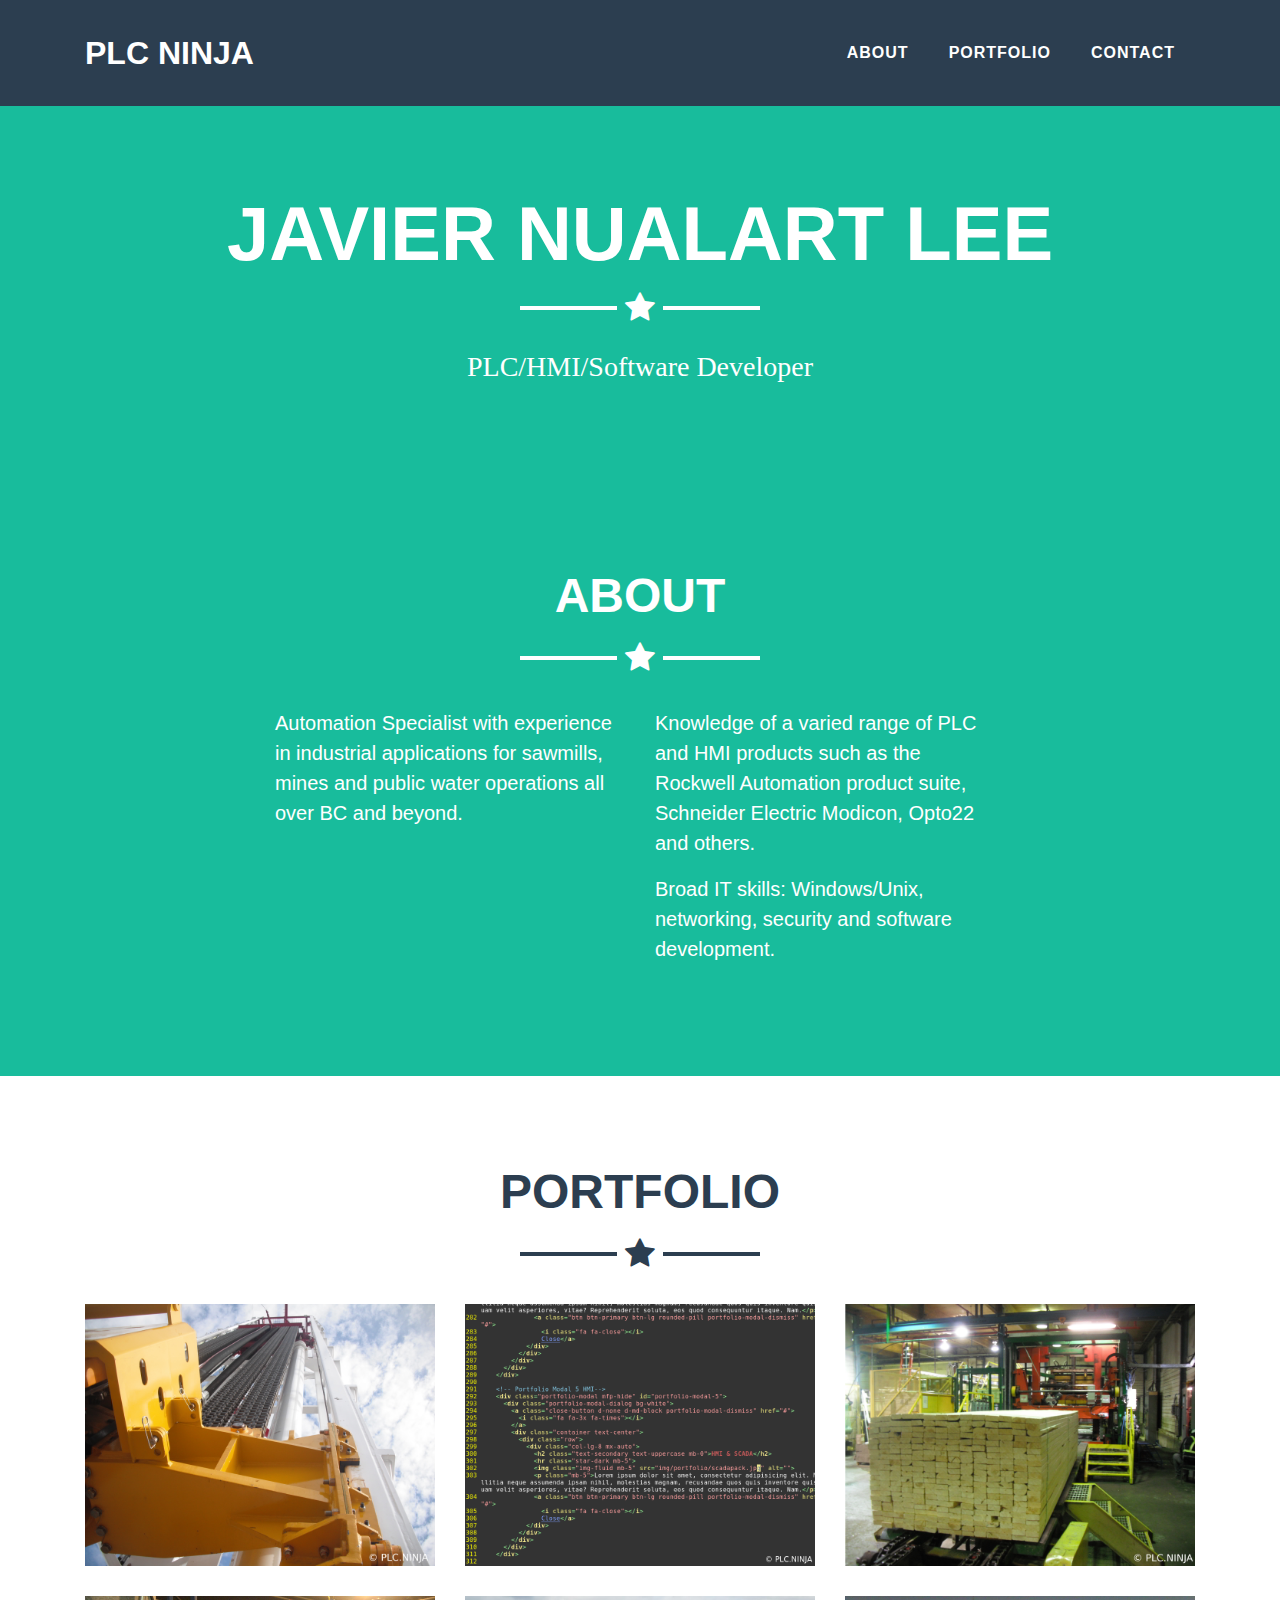
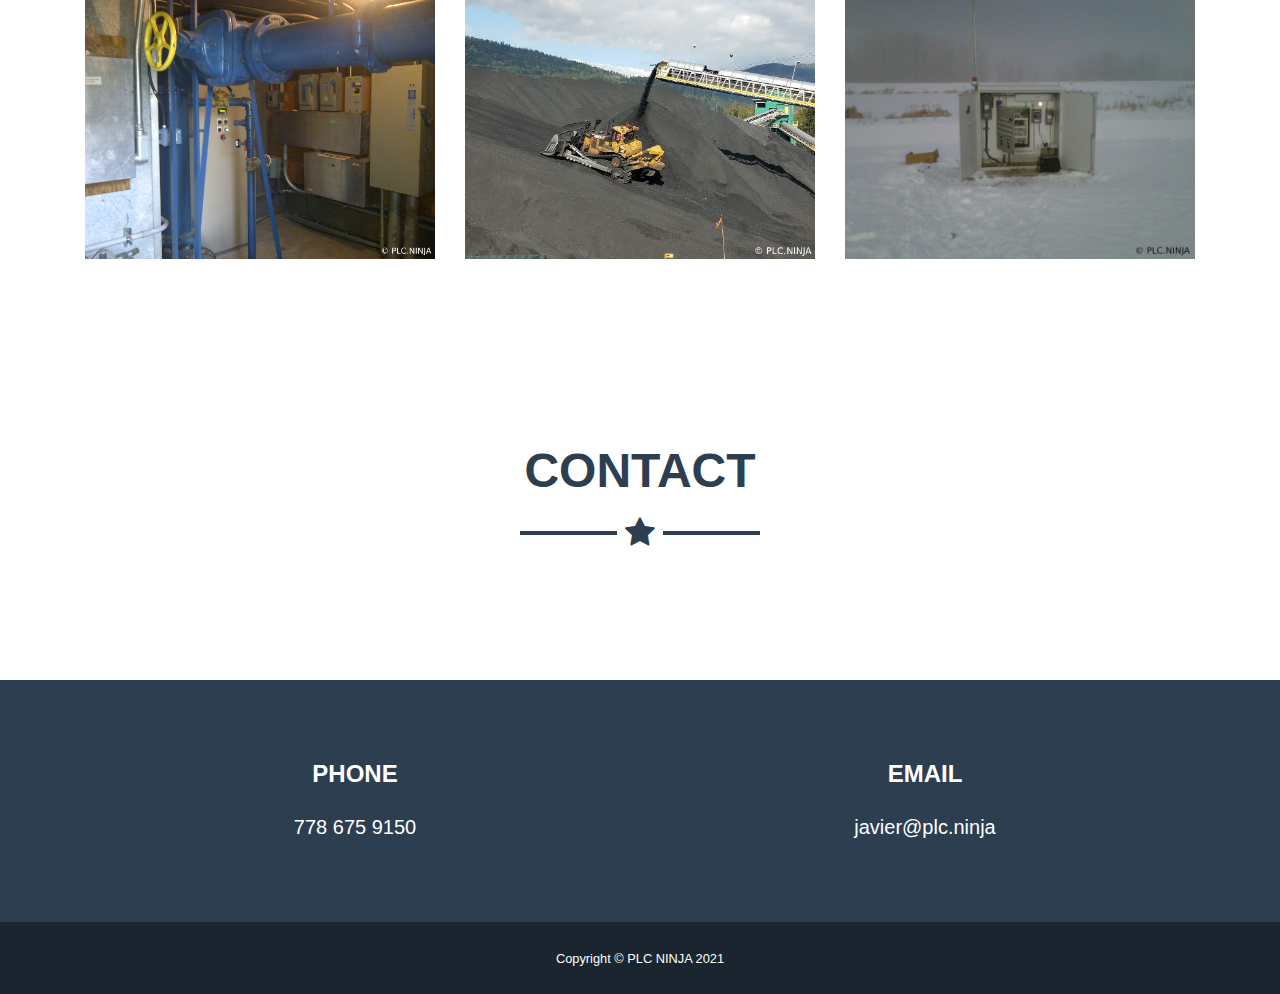
<file: www/index.html>
<!DOCTYPE html>
<html lang="en">

  <head>

    <meta charset="utf-8">
    <meta name="viewport" content="width=device-width, initial-scale=1, shrink-to-fit=no">
    <meta name="description" content="">
    <meta name="author" content="">

    <title>PLC NINJA</title>

    <!-- Bootstrap core CSS -->
    <link href="vendor/bootstrap/css/bootstrap.min.css" rel="stylesheet">

    <!-- Custom fonts for this template -->
    <link href="vendor/font-awesome/css/font-awesome.min.css" rel="stylesheet" type="text/css">

    <!-- Plugin CSS -->
    <link href="vendor/magnific-popup/magnific-popup.css" rel="stylesheet" type="text/css">

    <!-- Custom styles for this template -->
    <link href="css/freelancer.min.css" rel="stylesheet">
    <link rel="icon" type="image/png" href="img/favicon.png"/>

  </head>

  <body id="page-top">

    <!-- Navigation -->
    <nav class="navbar navbar-expand-lg bg-secondary fixed-top text-uppercase" id="mainNav">
      <div class="container">
        <a class="navbar-brand js-scroll-trigger" href="#page-top">PLC NINJA</a>
        <a href="#contact" class="navbar-toggler navbar-toggler-right text-uppercase bg-primary text-white rounded" type="button" data-toggle="collapse" data-target="#navbarResponsive" aria-controls="navbarResponsive" aria-expanded="false" aria-label="Toggle navigation">
          Contact
          <i class="fa fa-bars"></i>
        </a>
        <div class="collapse navbar-collapse" id="navbarResponsive">
          <ul class="navbar-nav ml-auto">
            <li class="nav-item mx-0 mx-lg-1">
              <a class="nav-link py-3 px-0 px-lg-3 rounded js-scroll-trigger" href="#about">About</a>
            </li>
            <li class="nav-item mx-0 mx-lg-1">
              <a class="nav-link py-3 px-0 px-lg-3 rounded js-scroll-trigger" href="#portfolio">Portfolio</a>
            </li>
            <li class="nav-item mx-0 mx-lg-1">
              <a class="nav-link py-3 px-0 px-lg-3 rounded js-scroll-trigger" href="#contact">Contact</a>
            </li>
          </ul>
        </div>
      </div>
    </nav>

    <!-- Header -->
    <header class="masthead bg-primary text-white text-center">
      <div class="container">
	      <!--
        <img class="img-fluid mb-5 d-block mx-auto" src="img/profile.png" alt="">
	      -->
        <h1 class="text-uppercase mb-0">Javier Nualart Lee</h1>
        <hr class="star-light">
        <h2 class="font-weight-light mb-0">PLC/HMI/Software Developer</h2>
      </div>
    </header>


    <!-- About Section -->
    <section class="bg-primary text-white mb-0" id="about">
      <div class="container">
        <h2 class="text-center text-uppercase text-white">About</h2>
        <hr class="star-light mb-5">
        <div class="row">
          <div class="col-lg-4 ml-auto">
            <p class="lead">Automation Specialist with experience in industrial applications for sawmills, mines and public water operations all over BC and beyond.</p>
          </div>
          <div class="col-lg-4 mr-auto">
            <p class="lead">Knowledge of a varied range of PLC and HMI products such as the Rockwell Automation product suite, Schneider Electric Modicon, Opto22 and others.</p>
            <p class="lead">Broad IT skills: Windows/Unix, networking, security and software development.</p>
          </div>
        </div>
    </section>

    <!-- Portfolio Grid Section -->
    <section class="portfolio" id="portfolio">
      <div class="container">
        <h2 class="text-center text-uppercase text-secondary mb-0">Portfolio</h2>
        <hr class="star-dark mb-5">
        <div class="row">
		  <!-- Portfolio R&D -->
          <div class="col-md-6 col-lg-4" id="rdgrid">
            <a class="portfolio-item d-block mx-auto" href="rd.html">
              <div class="portfolio-item-caption d-flex position-absolute h-100 w-100">
                <div class="portfolio-item-caption-content my-auto w-100 text-center text-white">
                  <i class="fa fa-search-plus fa-3x"></i>
                </div>
              </div>
              <img class="img-fluid" src="img/portfolio/drill_close.jpg" alt="">
            </a>
          </div>
		  <!-- Portfolio IT -->
          <div class="col-md-6 col-lg-4">
            <a class="portfolio-item d-block mx-auto" href="it.html">
              <div class="portfolio-item-caption d-flex position-absolute h-100 w-100">
                <div class="portfolio-item-caption-content my-auto w-100 text-center text-white">
                  <i class="fa fa-search-plus fa-3x"></i>
                </div>
              </div>
              <img class="img-fluid" src="img/portfolio/code.png" alt="">
            </a>
          </div>
		  <!-- Portfolio Sawmills -->
          <div class="col-md-6 col-lg-4">
            <a class="portfolio-item d-block mx-auto" href="sawmills.html">
              <div class="portfolio-item-caption d-flex position-absolute h-100 w-100">
                <div class="portfolio-item-caption-content my-auto w-100 text-center text-white">
                  <i class="fa fa-search-plus fa-3x"></i>
                </div>
              </div>
              <img class="img-fluid" src="img/portfolio/bander.jpg" alt="">
            </a>
          </div>
		  <!-- Portfolio Water -->
          <div class="col-md-6 col-lg-4">
            <a class="portfolio-item d-block mx-auto" href="water.html">
              <div class="portfolio-item-caption d-flex position-absolute h-100 w-100">
                <div class="portfolio-item-caption-content my-auto w-100 text-center text-white">
                  <i class="fa fa-search-plus fa-3x"></i>
                </div>
              </div>
              <img class="img-fluid" src="img/portfolio/water_pipe.jpg" alt="">
            </a>
          </div>
		  <!-- Portfolio Mines -->
          <div class="col-md-6 col-lg-4">
            <a class="portfolio-item d-block mx-auto" href="mines.html">
              <div class="portfolio-item-caption d-flex position-absolute h-100 w-100">
                <div class="portfolio-item-caption-content my-auto w-100 text-center text-white">
                  <i class="fa fa-search-plus fa-3x"></i>
                </div>
              </div>
              <img class="img-fluid" src="img/portfolio/bulldozer.jpg" alt="">
            </a>
          </div>
		  <!-- Portfolio HMI -->
          <div class="col-md-6 col-lg-4">
            <a class="portfolio-item d-block mx-auto" href="hmi.html">
              <div class="portfolio-item-caption d-flex position-absolute h-100 w-100">
                <div class="portfolio-item-caption-content my-auto w-100 text-center text-white">
                  <i class="fa fa-search-plus fa-3x"></i>
                </div>
              </div>
              <img class="img-fluid" src="img/portfolio/cabinet_lone.jpg" alt="">
            </a>
          </div>
        </div>
      </div>
    </section>

    <!-- Contact Section -->
    <section id="contact">
      <div class="container">
        <h2 class="text-center text-uppercase text-secondary mb-0">Contact</h2>
        <hr class="star-dark mb-5">
        <div class="row">
          <div class="col-lg-8 mx-auto">
          </div>
        </div>
      </div>
    </section>

    <!-- Footer -->
    <footer class="footer text-center">
      <div class="container">
        <div class="row">
          <div class="col">
            <h4 class="text-uppercase mb-4">Phone</h4>
            <p class="lead mb-0">778 675 9150</p>
          </div>
          <div class="col">
            <h4 class="text-uppercase mb-4">Email</h4>
            <p class="lead mb-0">javier@plc.ninja </p>
          </div>
        </div>
      </div>
    </footer>

    <div class="copyright py-4 text-center text-white">
      <div class="container">
        <small>Copyright &copy; PLC NINJA 2021</small>
      </div>
    </div>

    <!-- Scroll to Top Button (Only visible on small and extra-small screen sizes) -->
    <div class="scroll-to-top d-lg-none position-fixed ">
      <a class="js-scroll-trigger d-block text-center text-white rounded" href="#page-top">
        <i class="fa fa-chevron-up"></i>
      </a>
    </div>

    <!-- Portfolio Modals -->

    <!-- Portfolio Modal Sawmills-->
    <div class="portfolio-modal mfp-hide" id="portfolio-modal-sawmills">
      <div class="portfolio-modal-dialog bg-white">
        <a class="close-button d-none d-md-block portfolio-modal-dismiss" href="#">
          <i class="fa fa-3x fa-times"></i>
        </a>
        <div class="container text-center">
          <div class="row">
            <div class="col-lg-8 mx-auto">
              <h2 class="text-secondary text-uppercase mb-0">Sawmills</h2>
              <hr class="star-dark mb-5">
              <img class="img-fluid mb-5" src="img/portfolio/lumber_line.jpg" alt="">
              <p class="mb-5">Providing extensive services to the lumber industry, from troubleshooting to the full design and commissioning of new systems such as debarkers, canters, sorters, planers, chippers, banders, etc...</p>
	      <p class="mb-5">Lumber mills very often employ Rockwell Automation<sup>&reg;</sup> PLC and HMI hardware, ControlLogix<sup>&reg;</sup> being the favourite platform. I will confidently provide programming/commissioning services for your projects on this or any other platform, as well as education and training for personnel.</p> 
	      <p class="mb-5">In supporting my clients, I often provide assistance troubleshooting erratic behaviour in systems such as sorters, saw movement timing, communication between systems, and configuration of new equipment. No problem is too big or too small.</p>
	      <p>Cover photo: Pallet bander in an Albertan lumber mill.</p>
	      <p>Header photo: Production line in an Albertan lumber mill.</p>
              <a class="btn btn-primary btn-lg rounded-pill portfolio-modal-dismiss" href="#">
                <i class="fa fa-close"></i>
                Close</a>
            </div>
          </div>
        </div>
      </div>
    </div>

    <!-- Portfolio Modal Water-->
    <div class="portfolio-modal mfp-hide" id="portfolio-modal-water">
      <div class="portfolio-modal-dialog bg-white">
        <a class="close-button d-none d-md-block portfolio-modal-dismiss" href="#">
          <i class="fa fa-3x fa-times"></i>
        </a>
        <div class="container text-center">
          <div class="row">
            <div class="col-lg-8 mx-auto">
              <h2 class="text-secondary text-uppercase mb-0">Water Systems</h2>
              <hr class="star-dark mb-5">
              <img class="img-fluid mb-5" src="img/portfolio/drawings.jpg" alt="">
              <p class="mb-5">Experience with fresh and waste water systems, level monitoring, pump control, sanitation, emergency systems, etc...</p>
              <p class="mb-5">I will be happy to implement your new systems, upgrade older ones, integrate remote units, etc.</p>
	      <p>Cover photo: Clean water reservoir in western British Columbia.</p>
	      <p>Header photo: Drawings for a central BC mine's wastewater system.</p>
              <a class="btn btn-primary btn-lg rounded-pill portfolio-modal-dismiss" href="#">
                <i class="fa fa-close"></i>
                Close</a>
            </div>
          </div>
        </div>
      </div>
    </div>

    <!-- Portfolio Modal Mines-->
    <div class="portfolio-modal mfp-hide" id="portfolio-modal-mines">
      <div class="portfolio-modal-dialog bg-white">
        <a class="close-button d-none d-md-block portfolio-modal-dismiss" href="#">
          <i class="fa fa-3x fa-times"></i>
        </a>
        <div class="container text-center">
          <div class="row">
            <div class="col-lg-8 mx-auto">
              <h2 class="text-secondary text-uppercase mb-0">Mines</h2>
              <hr class="star-dark mb-5">
              <img class="img-fluid mb-5" src="img/portfolio/cells.jpg" alt="">
              <p class="mb-5">Conveyors, crushers, water systems, etc...</p>
              <p class="mb-5">Let me know what the problem is and I will gladly offer you effective solutions.</p>
	      <p>Cover photo: Coal pile in northern British Columbia.</p>
	      <p>Header photo: Flotation cells in a BC tungsten mine.</p>
              <a class="btn btn-primary btn-lg rounded-pill portfolio-modal-dismiss" href="#">
                <i class="fa fa-close"></i>
                Close</a>
            </div>
          </div>
        </div>
      </div>
    </div>

    <!-- Portfolio Modal R&D-->
    <div class="portfolio-modal mfp-hide" id="portfolio-modal-rd">
      <div class="portfolio-modal-dialog bg-white">
        <a class="close-button d-none d-md-block portfolio-modal-dismiss" href="#">
          <i class="fa fa-3x fa-times"></i>
        </a>
        <div class="container text-center">
          <div class="row">
            <div class="col-lg-8 mx-auto">
              <h2 class="text-secondary text-uppercase mb-0">Research & Design</h2>
              <hr class="star-dark mb-5">
              <img class="img-fluid mb-5" src="img/portfolio/pump_jack.jpg" alt="">
              <p class="mb-5">My favourite line of work, developing R&amp;D projects allows me the satisfaction of creating entirely new systems that my clients love.</p>
              <p class="mb-5">Some R&amp;D projects I have pursued include automated drill rig control to provide high accuracy directional drilling, self contained gold concentrators that offer fully automated control without a PLC (all controls implemented in a VFD), tree planters, energy systems and more. </p>
              <p class="mb-5">The picture above displays a model pump jack I built to develop VFD functionality that would monitor the health of the pump system. The status of a well and health of a pump jack can be accurately determined according to the torque being applied throughout the pumping cycle.</p>
	      <p>Cover photo: Automated hydraulic drilling rig in Alberta.</p>
	      <p>Header photo: Model pump jack.</p>
              <a class="btn btn-primary btn-lg rounded-pill portfolio-modal-dismiss" href="#">
                <i class="fa fa-close"></i>
                Close</a>
            </div>
          </div>
        </div>
      </div>
    </div>

    <!-- Portfolio Modal HMI-->
    <div class="portfolio-modal mfp-hide" id="portfolio-modal-hmi">
      <div class="portfolio-modal-dialog bg-white">
        <a class="close-button d-none d-md-block portfolio-modal-dismiss" href="#">
          <i class="fa fa-3x fa-times"></i>
        </a>
        <div class="container text-center">
          <div class="row">
            <div class="col-lg-8 mx-auto">
              <h2 class="text-secondary text-uppercase mb-0">HMI & SCADA</h2>
              <hr class="star-dark mb-5">
              <img class="img-fluid mb-5" src="img/portfolio/scadapack.jpg" alt="">
              <p class="mb-5">With the IoT age upon us, scada and HMI systems are being rapidly transformed. Stakeholders benefit greatly having all the data available anywhere at any time, and industrial control and supervision is inevitably moving towards the internet and cloud based systems. </p>
              <p class="mb-5">Whether replacing legacy HMI's or commissioning the latest cloud services, I look forward to helping you with your scada platform selection and implementation.</p>
	      <p>Cover photo: Clean water pump system in a central BC camp.</p>
	      <p>Header photo: Remote wastewater control panel in a BC First Nation's reserve.</p>
              <a class="btn btn-primary btn-lg rounded-pill portfolio-modal-dismiss" href="#">
                <i class="fa fa-close"></i>
                Close</a>
            </div>
          </div>
        </div>
      </div>
    </div>

    <!-- Portfolio Modal IT-->
    <div class="portfolio-modal mfp-hide" id="portfolio-modal-it">
      <div class="portfolio-modal-dialog bg-white">
        <a class="close-button d-none d-md-block portfolio-modal-dismiss" href="#">
          <i class="fa fa-3x fa-times"></i>
        </a>
        <div class="container text-center">
          <div class="row">
            <div class="col-lg-8 mx-auto">
              <h2 class="text-secondary text-uppercase mb-0">IT</h2>
              <hr class="star-dark mb-5">
              <img class="img-fluid mb-5" src="img/portfolio/keyboard.jpg" alt="">
              <p class="mb-5">With industrial control moving ever closer to software based solutions, knowledge of modern technologies is essential for industry. Technologies such as virtualization and cloud services are becoming an essential part of automation systems. Let me help you implement and manage these modern systems.</p>
              <p class="mb-5">This new broad connectivity and complexity in automation also brings new security concerns, with disruptive events to industrial processes ever increasing. When working together, I will be happy to provide guidance to minimize threats.</p>
              <p class="mb-5">Just like R&amp;D, software development provides a deep satisfaction when I create a product that greatly benefits my client. Let me know what you envision and we can work to make it a reality.</p>
              <p class="mb-5">I love Python and I am competent in C#, although I will be happy to adapt to any language you require. Examples of products I have developed include graphic label design software in use by a large lumber manufacturer and API's to integrate scanners and printers to automation systems.</p>
	      <p>Cover photo: Some html from this website.</p>
	      <p>Header photo: My laptop.</p>
              <a class="btn btn-primary btn-lg rounded-pill portfolio-modal-dismiss" href="#">
                <i class="fa fa-close"></i>
                Close</a>
            </div>
          </div>
        </div>
      </div>
    </div>

  </body>

</html>
</file>
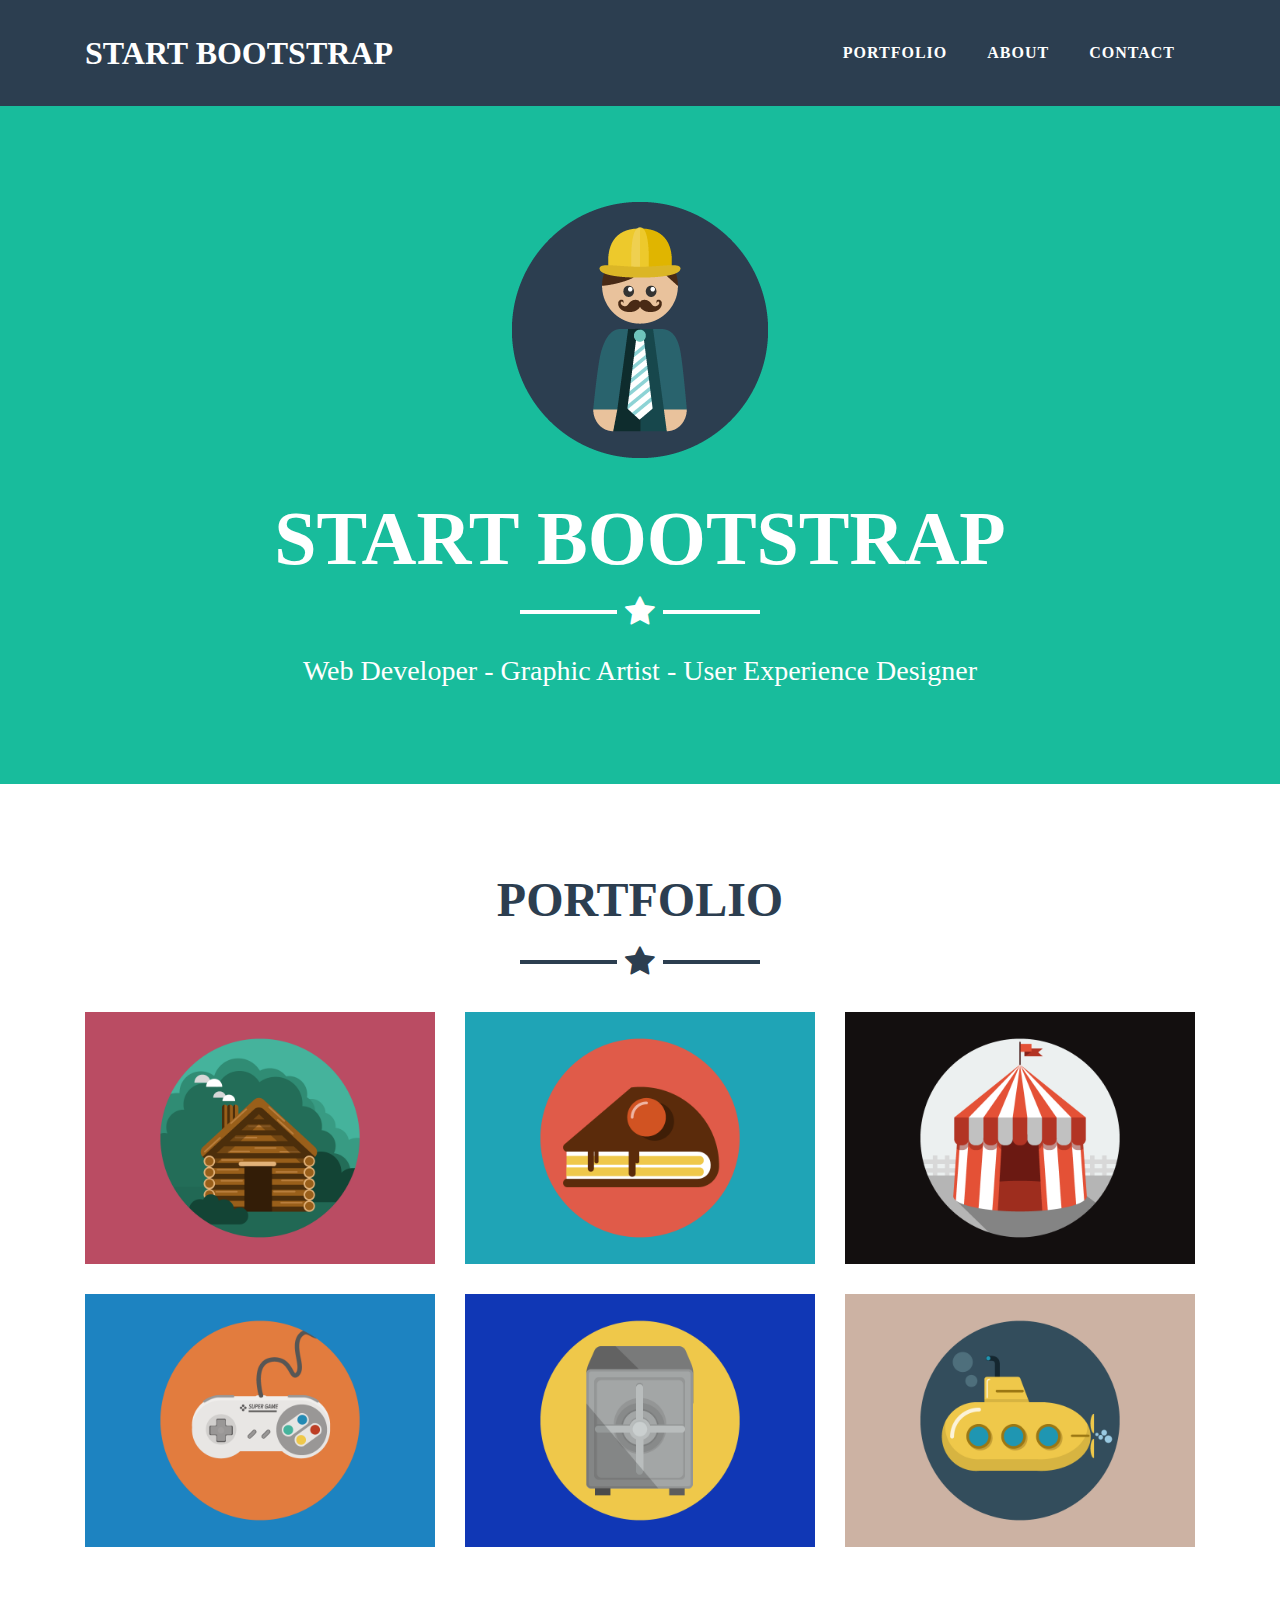
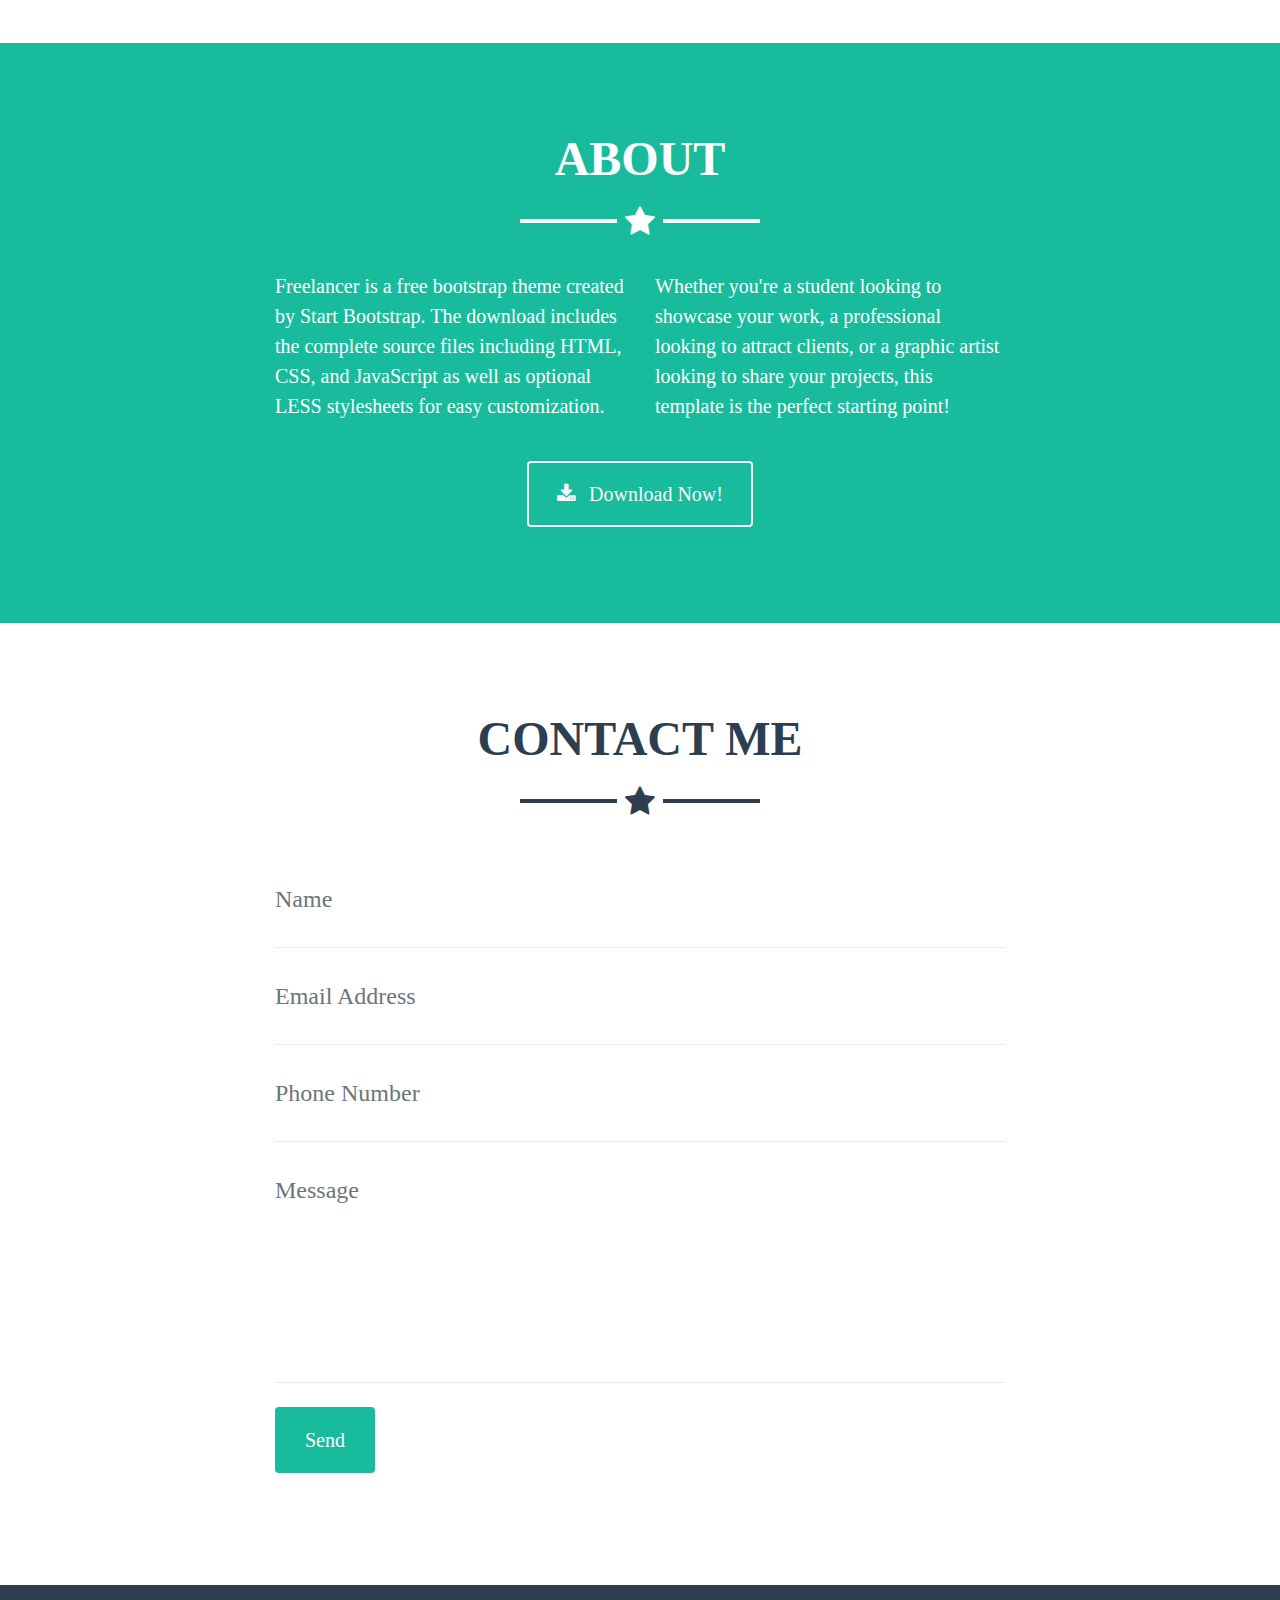
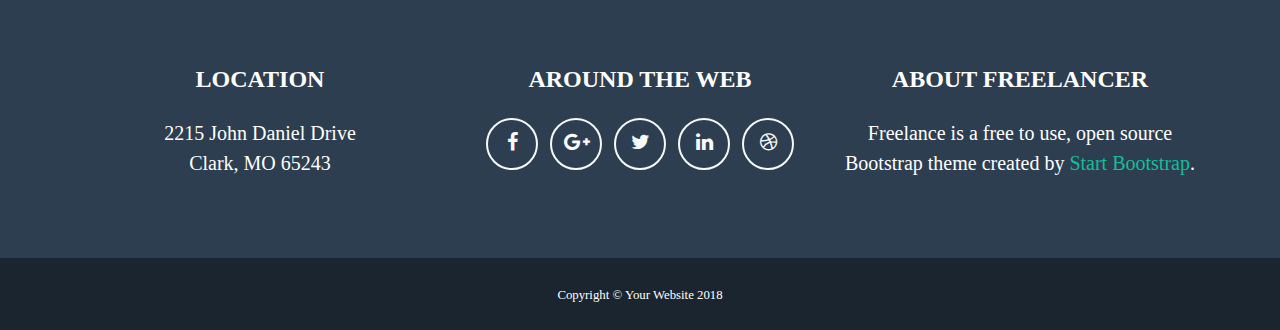
<file: www/original-template/index.html>
<!DOCTYPE html>
<html lang="en">

  <head>

    <meta charset="utf-8">
    <meta name="viewport" content="width=device-width, initial-scale=1, shrink-to-fit=no">
    <meta name="description" content="">
    <meta name="author" content="">

    <title>Freelancer - Start Bootstrap Theme</title>

    <!-- Bootstrap core CSS -->
    <link href="vendor/bootstrap/css/bootstrap.min.css" rel="stylesheet">

    <!-- Custom fonts for this template -->
    <link href="vendor/font-awesome/css/font-awesome.min.css" rel="stylesheet" type="text/css">
<!--    <link href="https://fonts.googleapis.com/css?family=Montserrat:400,700" rel="stylesheet" type="text/css">
    <link href="https://fonts.googleapis.com/css?family=Lato:400,700,400italic,700italic" rel="stylesheet" type="text/css">-->

    <!-- Plugin CSS -->
    <link href="vendor/magnific-popup/magnific-popup.css" rel="stylesheet" type="text/css">

    <!-- Custom styles for this template -->
    <link href="css/freelancer.min.css" rel="stylesheet">

  </head>

  <body id="page-top">

    <!-- Navigation -->
    <nav class="navbar navbar-expand-lg bg-secondary fixed-top text-uppercase" id="mainNav">
      <div class="container">
        <a class="navbar-brand js-scroll-trigger" href="#page-top">Start Bootstrap</a>
        <button class="navbar-toggler navbar-toggler-right text-uppercase bg-primary text-white rounded" type="button" data-toggle="collapse" data-target="#navbarResponsive" aria-controls="navbarResponsive" aria-expanded="false" aria-label="Toggle navigation">
          Menu
          <i class="fa fa-bars"></i>
        </button>
        <div class="collapse navbar-collapse" id="navbarResponsive">
          <ul class="navbar-nav ml-auto">
            <li class="nav-item mx-0 mx-lg-1">
              <a class="nav-link py-3 px-0 px-lg-3 rounded js-scroll-trigger" href="#portfolio">Portfolio</a>
            </li>
            <li class="nav-item mx-0 mx-lg-1">
              <a class="nav-link py-3 px-0 px-lg-3 rounded js-scroll-trigger" href="#about">About</a>
            </li>
            <li class="nav-item mx-0 mx-lg-1">
              <a class="nav-link py-3 px-0 px-lg-3 rounded js-scroll-trigger" href="#contact">Contact</a>
            </li>
          </ul>
        </div>
      </div>
    </nav>

    <!-- Header -->
    <header class="masthead bg-primary text-white text-center">
      <div class="container">
        <img class="img-fluid mb-5 d-block mx-auto" src="img/profile.png" alt="">
        <h1 class="text-uppercase mb-0">Start Bootstrap</h1>
        <hr class="star-light">
        <h2 class="font-weight-light mb-0">Web Developer - Graphic Artist - User Experience Designer</h2>
      </div>
    </header>

    <!-- Portfolio Grid Section -->
    <section class="portfolio" id="portfolio">
      <div class="container">
        <h2 class="text-center text-uppercase text-secondary mb-0">Portfolio</h2>
        <hr class="star-dark mb-5">
        <div class="row">
          <div class="col-md-6 col-lg-4">
            <a class="portfolio-item d-block mx-auto" href="#portfolio-modal-1">
              <div class="portfolio-item-caption d-flex position-absolute h-100 w-100">
                <div class="portfolio-item-caption-content my-auto w-100 text-center text-white">
                  <i class="fa fa-search-plus fa-3x"></i>
                </div>
              </div>
              <img class="img-fluid" src="img/portfolio/cabin.png" alt="">
            </a>
          </div>
          <div class="col-md-6 col-lg-4">
            <a class="portfolio-item d-block mx-auto" href="#portfolio-modal-2">
              <div class="portfolio-item-caption d-flex position-absolute h-100 w-100">
                <div class="portfolio-item-caption-content my-auto w-100 text-center text-white">
                  <i class="fa fa-search-plus fa-3x"></i>
                </div>
              </div>
              <img class="img-fluid" src="img/portfolio/cake.png" alt="">
            </a>
          </div>
          <div class="col-md-6 col-lg-4">
            <a class="portfolio-item d-block mx-auto" href="#portfolio-modal-3">
              <div class="portfolio-item-caption d-flex position-absolute h-100 w-100">
                <div class="portfolio-item-caption-content my-auto w-100 text-center text-white">
                  <i class="fa fa-search-plus fa-3x"></i>
                </div>
              </div>
              <img class="img-fluid" src="img/portfolio/circus.png" alt="">
            </a>
          </div>
          <div class="col-md-6 col-lg-4">
            <a class="portfolio-item d-block mx-auto" href="#portfolio-modal-4">
              <div class="portfolio-item-caption d-flex position-absolute h-100 w-100">
                <div class="portfolio-item-caption-content my-auto w-100 text-center text-white">
                  <i class="fa fa-search-plus fa-3x"></i>
                </div>
              </div>
              <img class="img-fluid" src="img/portfolio/game.png" alt="">
            </a>
          </div>
          <div class="col-md-6 col-lg-4">
            <a class="portfolio-item d-block mx-auto" href="#portfolio-modal-5">
              <div class="portfolio-item-caption d-flex position-absolute h-100 w-100">
                <div class="portfolio-item-caption-content my-auto w-100 text-center text-white">
                  <i class="fa fa-search-plus fa-3x"></i>
                </div>
              </div>
              <img class="img-fluid" src="img/portfolio/safe.png" alt="">
            </a>
          </div>
          <div class="col-md-6 col-lg-4">
            <a class="portfolio-item d-block mx-auto" href="#portfolio-modal-6">
              <div class="portfolio-item-caption d-flex position-absolute h-100 w-100">
                <div class="portfolio-item-caption-content my-auto w-100 text-center text-white">
                  <i class="fa fa-search-plus fa-3x"></i>
                </div>
              </div>
              <img class="img-fluid" src="img/portfolio/submarine.png" alt="">
            </a>
          </div>
        </div>
      </div>
    </section>

    <!-- About Section -->
    <section class="bg-primary text-white mb-0" id="about">
      <div class="container">
        <h2 class="text-center text-uppercase text-white">About</h2>
        <hr class="star-light mb-5">
        <div class="row">
          <div class="col-lg-4 ml-auto">
            <p class="lead">Freelancer is a free bootstrap theme created by Start Bootstrap. The download includes the complete source files including HTML, CSS, and JavaScript as well as optional LESS stylesheets for easy customization.</p>
          </div>
          <div class="col-lg-4 mr-auto">
            <p class="lead">Whether you're a student looking to showcase your work, a professional looking to attract clients, or a graphic artist looking to share your projects, this template is the perfect starting point!</p>
          </div>
        </div>
        <div class="text-center mt-4">
          <a class="btn btn-xl btn-outline-light" href="#">
            <i class="fa fa-download mr-2"></i>
            Download Now!
          </a>
        </div>
      </div>
    </section>

    <!-- Contact Section -->
    <section id="contact">
      <div class="container">
        <h2 class="text-center text-uppercase text-secondary mb-0">Contact Me</h2>
        <hr class="star-dark mb-5">
        <div class="row">
          <div class="col-lg-8 mx-auto">
            <!-- To configure the contact form email address, go to mail/contact_me.php and update the email address in the PHP file on line 19. -->
            <!-- The form should work on most web servers, but if the form is not working you may need to configure your web server differently. -->
            <form name="sentMessage" id="contactForm" novalidate="novalidate">
              <div class="control-group">
                <div class="form-group floating-label-form-group controls mb-0 pb-2">
                  <label>Name</label>
                  <input class="form-control" id="name" type="text" placeholder="Name" required="required" data-validation-required-message="Please enter your name.">
                  <p class="help-block text-danger"></p>
                </div>
              </div>
              <div class="control-group">
                <div class="form-group floating-label-form-group controls mb-0 pb-2">
                  <label>Email Address</label>
                  <input class="form-control" id="email" type="email" placeholder="Email Address" required="required" data-validation-required-message="Please enter your email address.">
                  <p class="help-block text-danger"></p>
                </div>
              </div>
              <div class="control-group">
                <div class="form-group floating-label-form-group controls mb-0 pb-2">
                  <label>Phone Number</label>
                  <input class="form-control" id="phone" type="tel" placeholder="Phone Number" required="required" data-validation-required-message="Please enter your phone number.">
                  <p class="help-block text-danger"></p>
                </div>
              </div>
              <div class="control-group">
                <div class="form-group floating-label-form-group controls mb-0 pb-2">
                  <label>Message</label>
                  <textarea class="form-control" id="message" rows="5" placeholder="Message" required="required" data-validation-required-message="Please enter a message."></textarea>
                  <p class="help-block text-danger"></p>
                </div>
              </div>
              <br>
              <div id="success"></div>
              <div class="form-group">
                <button type="submit" class="btn btn-primary btn-xl" id="sendMessageButton">Send</button>
              </div>
            </form>
          </div>
        </div>
      </div>
    </section>

    <!-- Footer -->
    <footer class="footer text-center">
      <div class="container">
        <div class="row">
          <div class="col-md-4 mb-5 mb-lg-0">
            <h4 class="text-uppercase mb-4">Location</h4>
            <p class="lead mb-0">2215 John Daniel Drive
              <br>Clark, MO 65243</p>
          </div>
          <div class="col-md-4 mb-5 mb-lg-0">
            <h4 class="text-uppercase mb-4">Around the Web</h4>
            <ul class="list-inline mb-0">
              <li class="list-inline-item">
                <a class="btn btn-outline-light btn-social text-center rounded-circle" href="#">
                  <i class="fa fa-fw fa-facebook"></i>
                </a>
              </li>
              <li class="list-inline-item">
                <a class="btn btn-outline-light btn-social text-center rounded-circle" href="#">
                  <i class="fa fa-fw fa-google-plus"></i>
                </a>
              </li>
              <li class="list-inline-item">
                <a class="btn btn-outline-light btn-social text-center rounded-circle" href="#">
                  <i class="fa fa-fw fa-twitter"></i>
                </a>
              </li>
              <li class="list-inline-item">
                <a class="btn btn-outline-light btn-social text-center rounded-circle" href="#">
                  <i class="fa fa-fw fa-linkedin"></i>
                </a>
              </li>
              <li class="list-inline-item">
                <a class="btn btn-outline-light btn-social text-center rounded-circle" href="#">
                  <i class="fa fa-fw fa-dribbble"></i>
                </a>
              </li>
            </ul>
          </div>
          <div class="col-md-4">
            <h4 class="text-uppercase mb-4">About Freelancer</h4>
            <p class="lead mb-0">Freelance is a free to use, open source Bootstrap theme created by
              <a href="http://startbootstrap.com">Start Bootstrap</a>.</p>
          </div>
        </div>
      </div>
    </footer>

    <div class="copyright py-4 text-center text-white">
      <div class="container">
        <small>Copyright &copy; Your Website 2018</small>
      </div>
    </div>

    <!-- Scroll to Top Button (Only visible on small and extra-small screen sizes) -->
    <div class="scroll-to-top d-lg-none position-fixed ">
      <a class="js-scroll-trigger d-block text-center text-white rounded" href="#page-top">
        <i class="fa fa-chevron-up"></i>
      </a>
    </div>

    <!-- Portfolio Modals -->

    <!-- Portfolio Modal 1 -->
    <div class="portfolio-modal mfp-hide" id="portfolio-modal-1">
      <div class="portfolio-modal-dialog bg-white">
        <a class="close-button d-none d-md-block portfolio-modal-dismiss" href="#">
          <i class="fa fa-3x fa-times"></i>
        </a>
        <div class="container text-center">
          <div class="row">
            <div class="col-lg-8 mx-auto">
              <h2 class="text-secondary text-uppercase mb-0">Project Name</h2>
              <hr class="star-dark mb-5">
              <img class="img-fluid mb-5" src="img/portfolio/cabin.png" alt="">
              <p class="mb-5">Lorem ipsum dolor sit amet, consectetur adipisicing elit. Mollitia neque assumenda ipsam nihil, molestias magnam, recusandae quos quis inventore quisquam velit asperiores, vitae? Reprehenderit soluta, eos quod consequuntur itaque. Nam.</p>
              <a class="btn btn-primary btn-lg rounded-pill portfolio-modal-dismiss" href="#">
                <i class="fa fa-close"></i>
                Close Project</a>
            </div>
          </div>
        </div>
      </div>
    </div>

    <!-- Portfolio Modal 2 -->
    <div class="portfolio-modal mfp-hide" id="portfolio-modal-2">
      <div class="portfolio-modal-dialog bg-white">
        <a class="close-button d-none d-md-block portfolio-modal-dismiss" href="#">
          <i class="fa fa-3x fa-times"></i>
        </a>
        <div class="container text-center">
          <div class="row">
            <div class="col-lg-8 mx-auto">
              <h2 class="text-secondary text-uppercase mb-0">Project Name</h2>
              <hr class="star-dark mb-5">
              <img class="img-fluid mb-5" src="img/portfolio/cake.png" alt="">
              <p class="mb-5">Lorem ipsum dolor sit amet, consectetur adipisicing elit. Mollitia neque assumenda ipsam nihil, molestias magnam, recusandae quos quis inventore quisquam velit asperiores, vitae? Reprehenderit soluta, eos quod consequuntur itaque. Nam.</p>
              <a class="btn btn-primary btn-lg rounded-pill portfolio-modal-dismiss" href="#">
                <i class="fa fa-close"></i>
                Close Project</a>
            </div>
          </div>
        </div>
      </div>
    </div>

    <!-- Portfolio Modal 3 -->
    <div class="portfolio-modal mfp-hide" id="portfolio-modal-3">
      <div class="portfolio-modal-dialog bg-white">
        <a class="close-button d-none d-md-block portfolio-modal-dismiss" href="#">
          <i class="fa fa-3x fa-times"></i>
        </a>
        <div class="container text-center">
          <div class="row">
            <div class="col-lg-8 mx-auto">
              <h2 class="text-secondary text-uppercase mb-0">Project Name</h2>
              <hr class="star-dark mb-5">
              <img class="img-fluid mb-5" src="img/portfolio/circus.png" alt="">
              <p class="mb-5">Lorem ipsum dolor sit amet, consectetur adipisicing elit. Mollitia neque assumenda ipsam nihil, molestias magnam, recusandae quos quis inventore quisquam velit asperiores, vitae? Reprehenderit soluta, eos quod consequuntur itaque. Nam.</p>
              <a class="btn btn-primary btn-lg rounded-pill portfolio-modal-dismiss" href="#">
                <i class="fa fa-close"></i>
                Close Project</a>
            </div>
          </div>
        </div>
      </div>
    </div>

    <!-- Portfolio Modal 4 -->
    <div class="portfolio-modal mfp-hide" id="portfolio-modal-4">
      <div class="portfolio-modal-dialog bg-white">
        <a class="close-button d-none d-md-block portfolio-modal-dismiss" href="#">
          <i class="fa fa-3x fa-times"></i>
        </a>
        <div class="container text-center">
          <div class="row">
            <div class="col-lg-8 mx-auto">
              <h2 class="text-secondary text-uppercase mb-0">Project Name</h2>
              <hr class="star-dark mb-5">
              <img class="img-fluid mb-5" src="img/portfolio/game.png" alt="">
              <p class="mb-5">Lorem ipsum dolor sit amet, consectetur adipisicing elit. Mollitia neque assumenda ipsam nihil, molestias magnam, recusandae quos quis inventore quisquam velit asperiores, vitae? Reprehenderit soluta, eos quod consequuntur itaque. Nam.</p>
              <a class="btn btn-primary btn-lg rounded-pill portfolio-modal-dismiss" href="#">
                <i class="fa fa-close"></i>
                Close Project</a>
            </div>
          </div>
        </div>
      </div>
    </div>

    <!-- Portfolio Modal 5 -->
    <div class="portfolio-modal mfp-hide" id="portfolio-modal-5">
      <div class="portfolio-modal-dialog bg-white">
        <a class="close-button d-none d-md-block portfolio-modal-dismiss" href="#">
          <i class="fa fa-3x fa-times"></i>
        </a>
        <div class="container text-center">
          <div class="row">
            <div class="col-lg-8 mx-auto">
              <h2 class="text-secondary text-uppercase mb-0">Project Name</h2>
              <hr class="star-dark mb-5">
              <img class="img-fluid mb-5" src="img/portfolio/safe.png" alt="">
              <p class="mb-5">Lorem ipsum dolor sit amet, consectetur adipisicing elit. Mollitia neque assumenda ipsam nihil, molestias magnam, recusandae quos quis inventore quisquam velit asperiores, vitae? Reprehenderit soluta, eos quod consequuntur itaque. Nam.</p>
              <a class="btn btn-primary btn-lg rounded-pill portfolio-modal-dismiss" href="#">
                <i class="fa fa-close"></i>
                Close Project</a>
            </div>
          </div>
        </div>
      </div>
    </div>

    <!-- Portfolio Modal 6 -->
    <div class="portfolio-modal mfp-hide" id="portfolio-modal-6">
      <div class="portfolio-modal-dialog bg-white">
        <a class="close-button d-none d-md-block portfolio-modal-dismiss" href="#">
          <i class="fa fa-3x fa-times"></i>
        </a>
        <div class="container text-center">
          <div class="row">
            <div class="col-lg-8 mx-auto">
              <h2 class="text-secondary text-uppercase mb-0">Project Name</h2>
              <hr class="star-dark mb-5">
              <img class="img-fluid mb-5" src="img/portfolio/submarine.png" alt="">
              <p class="mb-5">Lorem ipsum dolor sit amet, consectetur adipisicing elit. Mollitia neque assumenda ipsam nihil, molestias magnam, recusandae quos quis inventore quisquam velit asperiores, vitae? Reprehenderit soluta, eos quod consequuntur itaque. Nam.</p>
              <a class="btn btn-primary btn-lg rounded-pill portfolio-modal-dismiss" href="#">
                <i class="fa fa-close"></i>
                Close Project</a>
            </div>
          </div>
        </div>
      </div>
    </div>

    <!-- Bootstrap core JavaScript -->
    <script src="vendor/jquery/jquery.min.js"></script>
    <script src="vendor/bootstrap/js/bootstrap.bundle.min.js"></script>

    <!-- Plugin JavaScript -->
    <script src="vendor/jquery-easing/jquery.easing.min.js"></script>
    <script src="vendor/magnific-popup/jquery.magnific-popup.min.js"></script>

    <!-- Contact Form JavaScript -->
    <script src="js/jqBootstrapValidation.js"></script>
    <script src="js/contact_me.js"></script>

    <!-- Custom scripts for this template -->
    <script src="js/freelancer.min.js"></script>

  </body>

</html>
</file>
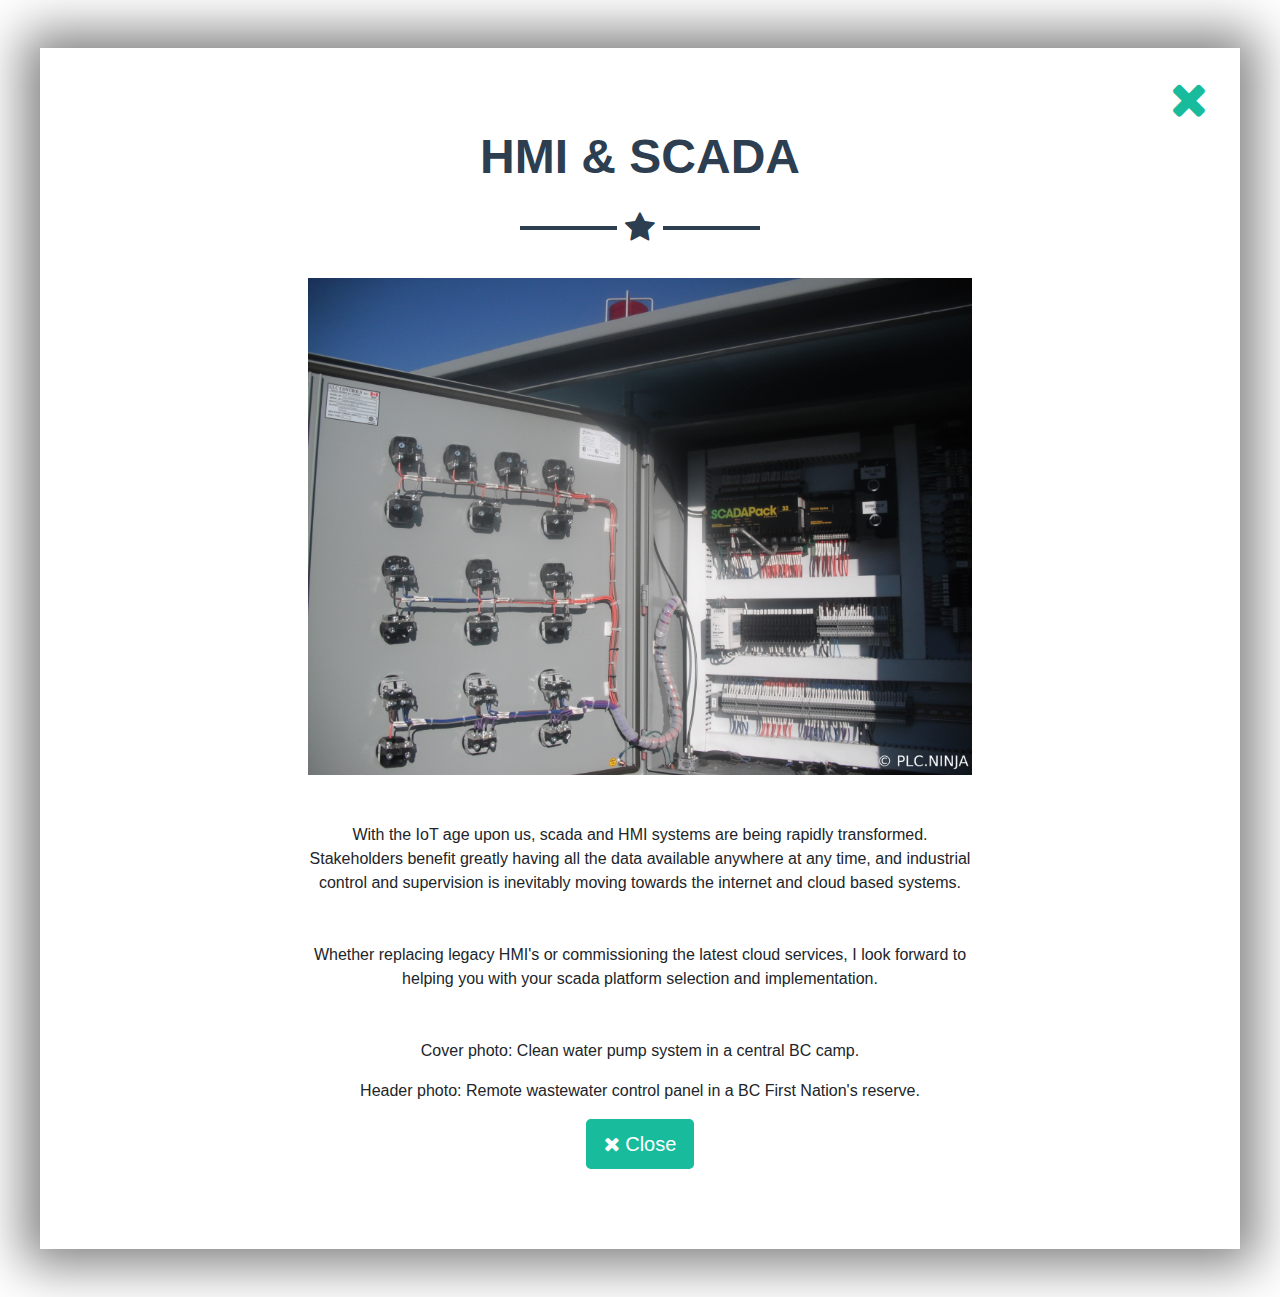
<file: www/hmi.html>
<!DOCTYPE html>
<html lang="en">

<head>

    <meta charset="utf-8">
    <meta name="viewport" content="width=device-width, initial-scale=1, shrink-to-fit=no">
    <meta name="description" content="">
    <meta name="author" content="">

    <title>PLC NINJA</title>

    <!-- Bootstrap core CSS -->
    <link href="vendor/bootstrap/css/bootstrap.min.css" rel="stylesheet">

    <!-- Custom fonts for this template -->
    <link href="vendor/font-awesome/css/font-awesome.min.css" rel="stylesheet" type="text/css">

    <!-- Plugin CSS -->
    <link href="vendor/magnific-popup/magnific-popup.css" rel="stylesheet" type="text/css">

    <!-- Custom styles for this template -->
    <link href="css/freelancer.min.css" rel="stylesheet">
    <link rel="icon" type="image/png" href="img/favicon.png"/>

</head>

<body id="page-top">

<!-- Portfolio Modal HMI-->
<div class="portfolio-modal" id="portfolio-modal-hmi">
    <div class="portfolio-modal-dialog bg-white">
        <a class="close-button d-none d-md-block portfolio-modal-dismiss" href="index.html#portfolio">
            <i class="fa fa-3x fa-times"></i>
        </a>
        <div class="container text-center">
            <div class="row">
                <div class="col-lg-8 mx-auto">
                    <h2 class="text-secondary text-uppercase mb-0">HMI & SCADA</h2>
                    <hr class="star-dark mb-5">
                    <img class="img-fluid mb-5" src="img/portfolio/scadapack.jpg" alt="">
                    <p class="mb-5">With the IoT age upon us, scada and HMI systems are being rapidly transformed. Stakeholders benefit greatly having all the data available anywhere at any time, and industrial control and supervision is inevitably moving towards the internet and cloud based systems. </p>
                    <p class="mb-5">Whether replacing legacy HMI's or commissioning the latest cloud services, I look forward to helping you with your scada platform selection and implementation.</p>
                    <p>Cover photo: Clean water pump system in a central BC camp.</p>
                    <p>Header photo: Remote wastewater control panel in a BC First Nation's reserve.</p>
                    <a class="btn btn-primary btn-lg rounded-pill portfolio-modal-dismiss" href="index.html#portfolio">
                        <i class="fa fa-close"></i>
                        Close</a>
                </div>
            </div>
        </div>
    </div>
</div>

</body>

</html>
</file>
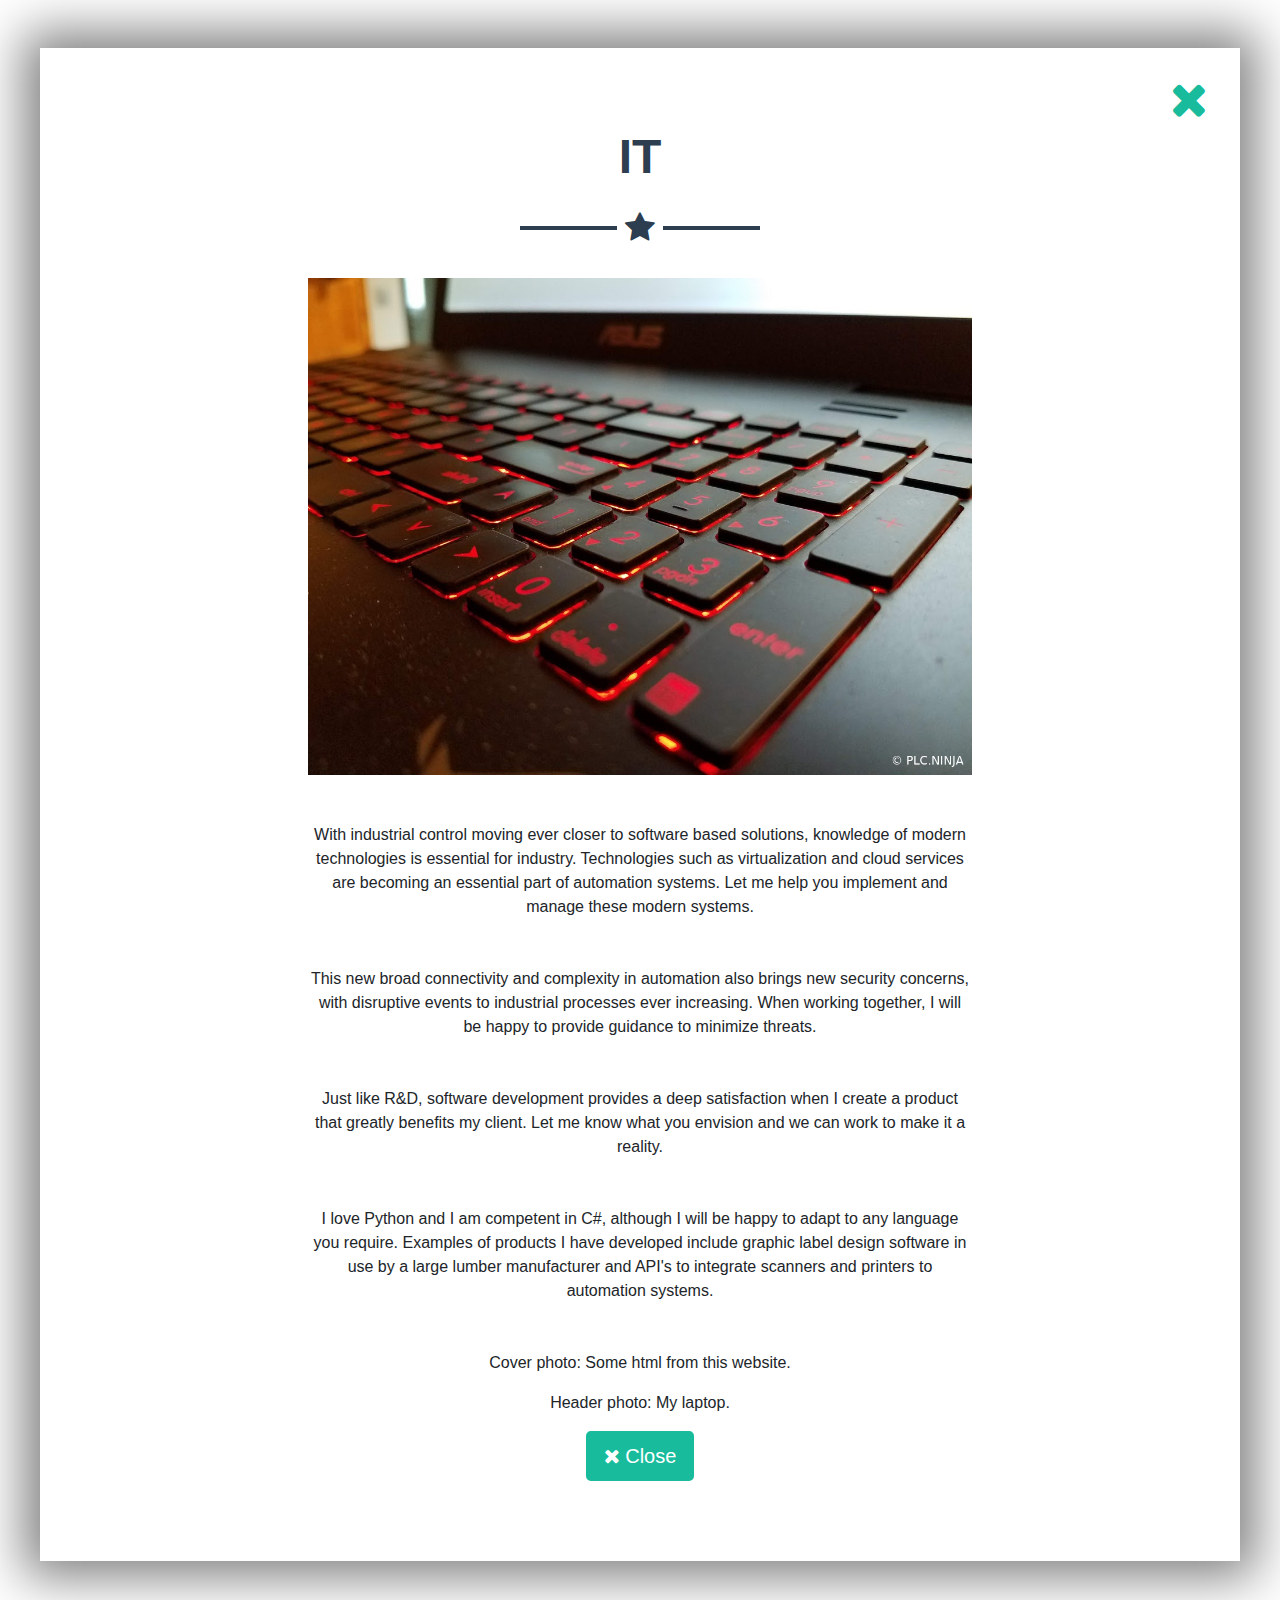
<file: www/it.html>
<!DOCTYPE html>
<html lang="en">

<head>

    <meta charset="utf-8">
    <meta name="viewport" content="width=device-width, initial-scale=1, shrink-to-fit=no">
    <meta name="description" content="">
    <meta name="author" content="">

    <title>PLC NINJA</title>

    <!-- Bootstrap core CSS -->
    <link href="vendor/bootstrap/css/bootstrap.min.css" rel="stylesheet">

    <!-- Custom fonts for this template -->
    <link href="vendor/font-awesome/css/font-awesome.min.css" rel="stylesheet" type="text/css">

    <!-- Plugin CSS -->
    <link href="vendor/magnific-popup/magnific-popup.css" rel="stylesheet" type="text/css">

    <!-- Custom styles for this template -->
    <link href="css/freelancer.min.css" rel="stylesheet">
    <link rel="icon" type="image/png" href="img/favicon.png"/>

</head>

<body id="page-top">


<!-- Portfolio Modal IT-->
<div class="portfolio-modal" id="portfolio-modal-it">
    <div class="portfolio-modal-dialog bg-white">
        <a class="close-button d-none d-md-block portfolio-modal-dismiss" href="index.html#portfolio">
            <i class="fa fa-3x fa-times"></i>
        </a>
        <div class="container text-center">
            <div class="row">
                <div class="col-lg-8 mx-auto">
                    <h2 class="text-secondary text-uppercase mb-0">IT</h2>
                    <hr class="star-dark mb-5">
                    <img class="img-fluid mb-5" src="img/portfolio/keyboard.jpg" alt="">
                    <p class="mb-5">With industrial control moving ever closer to software based solutions, knowledge of modern technologies is essential for industry. Technologies such as virtualization and cloud services are becoming an essential part of automation systems. Let me help you implement and manage these modern systems.</p>
                    <p class="mb-5">This new broad connectivity and complexity in automation also brings new security concerns, with disruptive events to industrial processes ever increasing. When working together, I will be happy to provide guidance to minimize threats.</p>
                    <p class="mb-5">Just like R&amp;D, software development provides a deep satisfaction when I create a product that greatly benefits my client. Let me know what you envision and we can work to make it a reality.</p>
                    <p class="mb-5">I love Python and I am competent in C#, although I will be happy to adapt to any language you require. Examples of products I have developed include graphic label design software in use by a large lumber manufacturer and API's to integrate scanners and printers to automation systems.</p>
                    <p>Cover photo: Some html from this website.</p>
                    <p>Header photo: My laptop.</p>
                    <a class="btn btn-primary btn-lg rounded-pill portfolio-modal-dismiss" href="index.html#portfolio">
                        <i class="fa fa-close"></i>
                        Close</a>
                </div>
            </div>
        </div>
    </div>
</div>


</body>

</html>
</file>
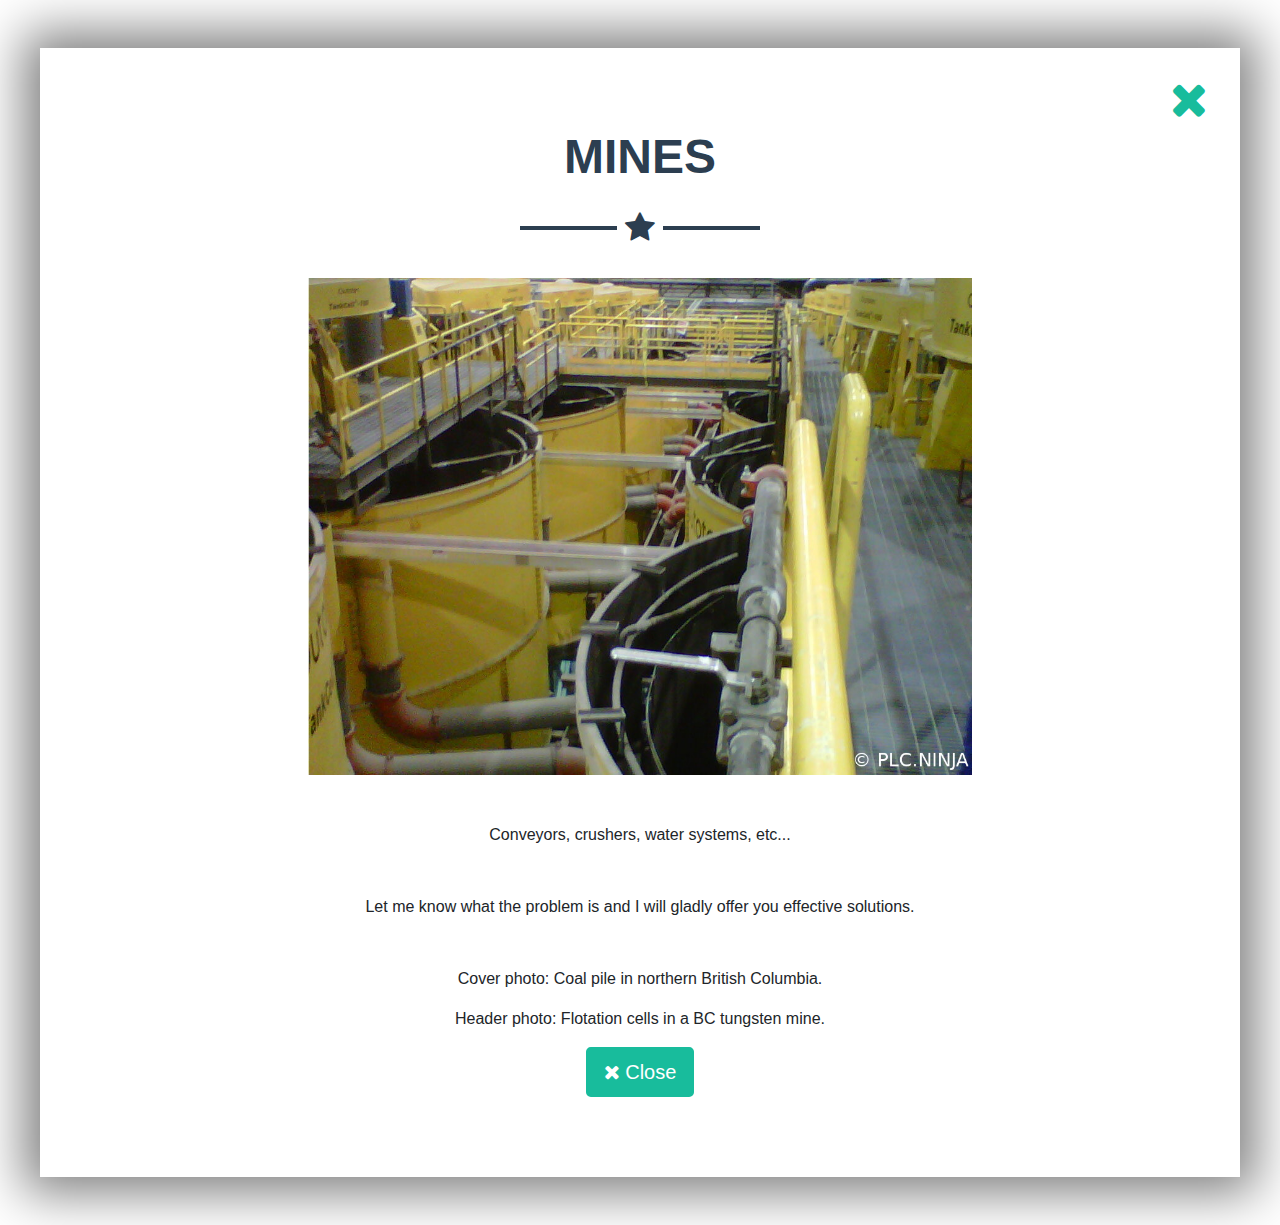
<file: www/mines.html>
<!DOCTYPE html>
<html lang="en">

<head>

    <meta charset="utf-8">
    <meta name="viewport" content="width=device-width, initial-scale=1, shrink-to-fit=no">
    <meta name="description" content="">
    <meta name="author" content="">

    <title>PLC NINJA</title>

    <!-- Bootstrap core CSS -->
    <link href="vendor/bootstrap/css/bootstrap.min.css" rel="stylesheet">

    <!-- Custom fonts for this template -->
    <link href="vendor/font-awesome/css/font-awesome.min.css" rel="stylesheet" type="text/css">

    <!-- Plugin CSS -->
    <link href="vendor/magnific-popup/magnific-popup.css" rel="stylesheet" type="text/css">

    <!-- Custom styles for this template -->
    <link href="css/freelancer.min.css" rel="stylesheet">
    <link rel="icon" type="image/png" href="img/favicon.png"/>

</head>

<body id="page-top">

<!-- Portfolio Modal Mines-->
<div class="portfolio-modal" id="portfolio-modal-mines">
    <div class="portfolio-modal-dialog bg-white">
        <a class="close-button d-none d-md-block portfolio-modal-dismiss" href="index.html#portfolio">
            <i class="fa fa-3x fa-times"></i>
        </a>
        <div class="container text-center">
            <div class="row">
                <div class="col-lg-8 mx-auto">
                    <h2 class="text-secondary text-uppercase mb-0">Mines</h2>
                    <hr class="star-dark mb-5">
                    <img class="img-fluid mb-5" src="img/portfolio/cells.jpg" alt="">
                    <p class="mb-5">Conveyors, crushers, water systems, etc...</p>
                    <p class="mb-5">Let me know what the problem is and I will gladly offer you effective solutions.</p>
                    <p>Cover photo: Coal pile in northern British Columbia.</p>
                    <p>Header photo: Flotation cells in a BC tungsten mine.</p>
                    <a class="btn btn-primary btn-lg rounded-pill portfolio-modal-dismiss" href="index.html#portfolio">
                        <i class="fa fa-close"></i>
                        Close</a>
                </div>
            </div>
        </div>
    </div>
</div>

</body>

</html>
</file>
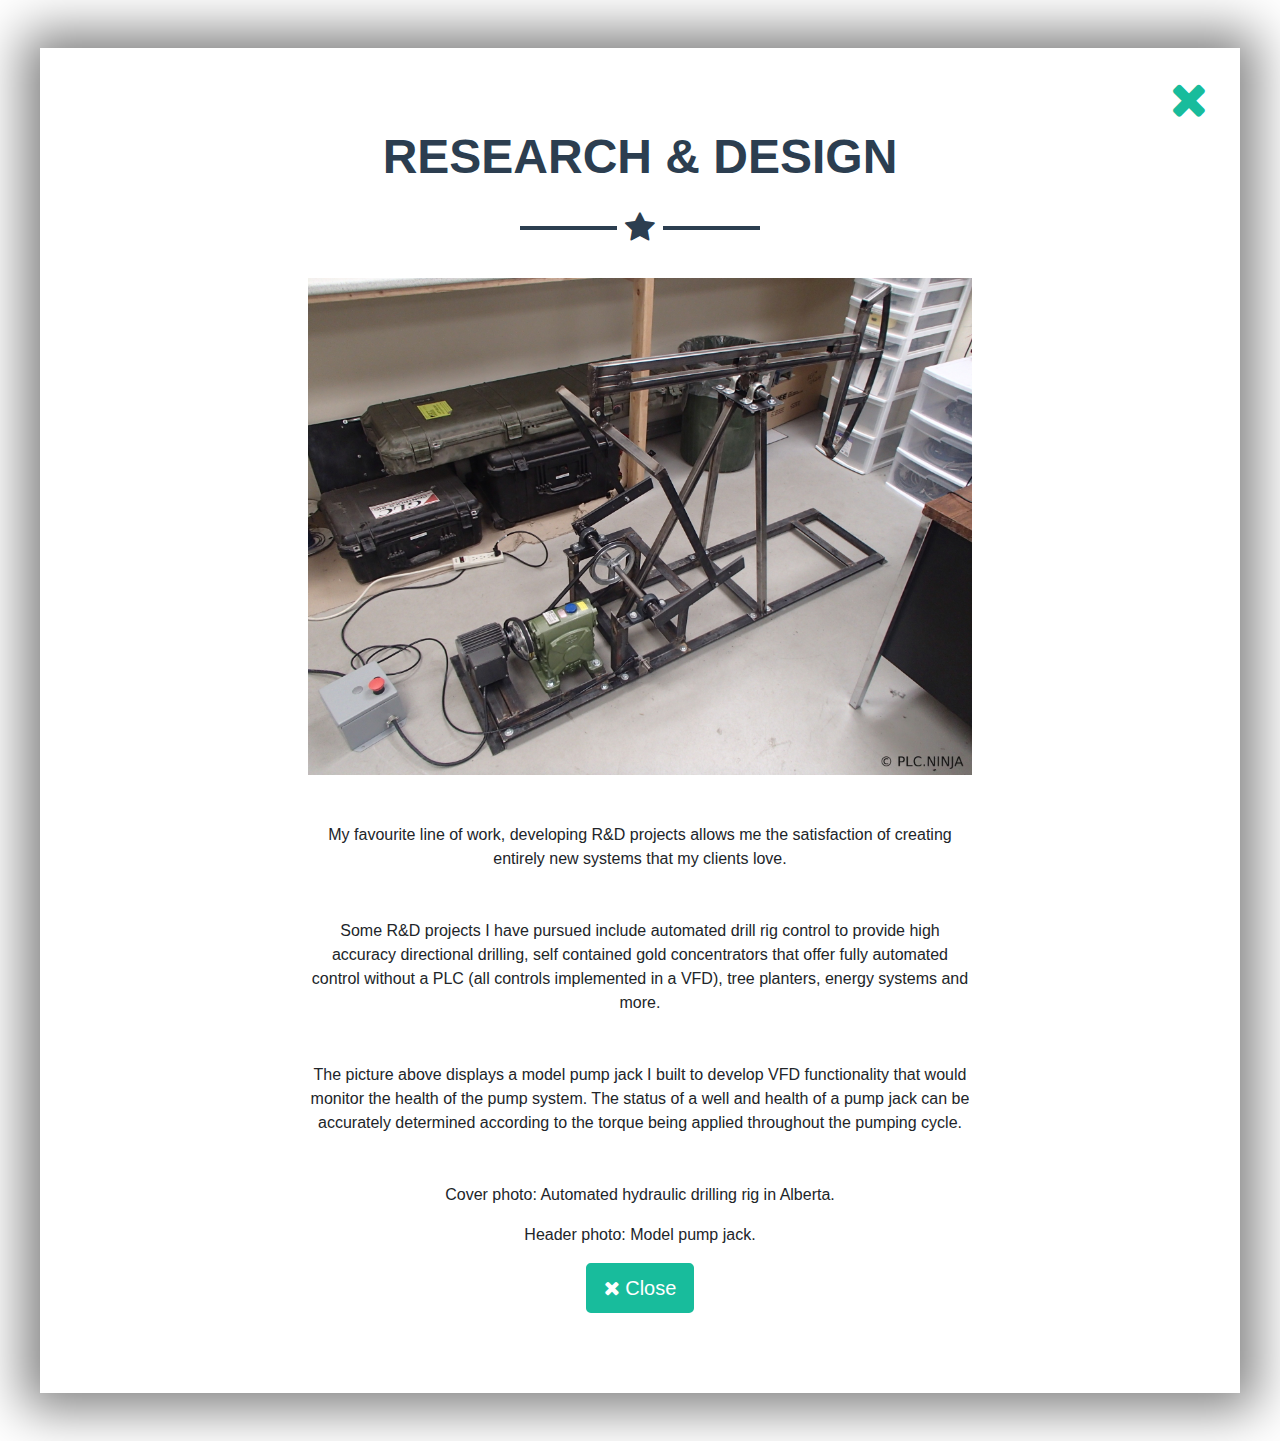
<file: www/rd.html>
<!DOCTYPE html>
<html lang="en">

  <head>

    <meta charset="utf-8">
    <meta name="viewport" content="width=device-width, initial-scale=1, shrink-to-fit=no">
    <meta name="description" content="">
    <meta name="author" content="">

    <title>PLC NINJA</title>

    <!-- Bootstrap core CSS -->
    <link href="vendor/bootstrap/css/bootstrap.min.css" rel="stylesheet">

    <!-- Custom fonts for this template -->
    <link href="vendor/font-awesome/css/font-awesome.min.css" rel="stylesheet" type="text/css">

    <!-- Plugin CSS -->
    <link href="vendor/magnific-popup/magnific-popup.css" rel="stylesheet" type="text/css">

    <!-- Custom styles for this template -->
    <link href="css/freelancer.min.css" rel="stylesheet">
    <link rel="icon" type="image/png" href="img/favicon.png"/>

  </head>

  <body id="page-top">


    <!-- Portfolio Modal R&D-->
    <div class="portfolio-modal" id="portfolio-modal-rd">
      <div class="portfolio-modal-dialog bg-white">
        <a class="close-button d-none d-md-block portfolio-modal-dismiss" href="index.html#portfolio">
          <i class="fa fa-3x fa-times"></i>
        </a>
        <div class="container text-center">
          <div class="row">
            <div class="col-lg-8 mx-auto">
              <h2 class="text-secondary text-uppercase mb-0">Research & Design</h2>
              <hr class="star-dark mb-5">
              <img class="img-fluid mb-5" src="img/portfolio/pump_jack.jpg" alt="">
              <p class="mb-5">My favourite line of work, developing R&amp;D projects allows me the satisfaction of creating entirely new systems that my clients love.</p>
              <p class="mb-5">Some R&amp;D projects I have pursued include automated drill rig control to provide high accuracy directional drilling, self contained gold concentrators that offer fully automated control without a PLC (all controls implemented in a VFD), tree planters, energy systems and more. </p>
              <p class="mb-5">The picture above displays a model pump jack I built to develop VFD functionality that would monitor the health of the pump system. The status of a well and health of a pump jack can be accurately determined according to the torque being applied throughout the pumping cycle.</p>
	      <p>Cover photo: Automated hydraulic drilling rig in Alberta.</p>
	      <p>Header photo: Model pump jack.</p>
              <a class="btn btn-primary btn-lg rounded-pill portfolio-modal-dismiss" href="index.html#portfolio">
                <i class="fa fa-close"></i>
                Close</a>
            </div>
          </div>
        </div>
      </div>
    </div>


  </body>

</html>
</file>
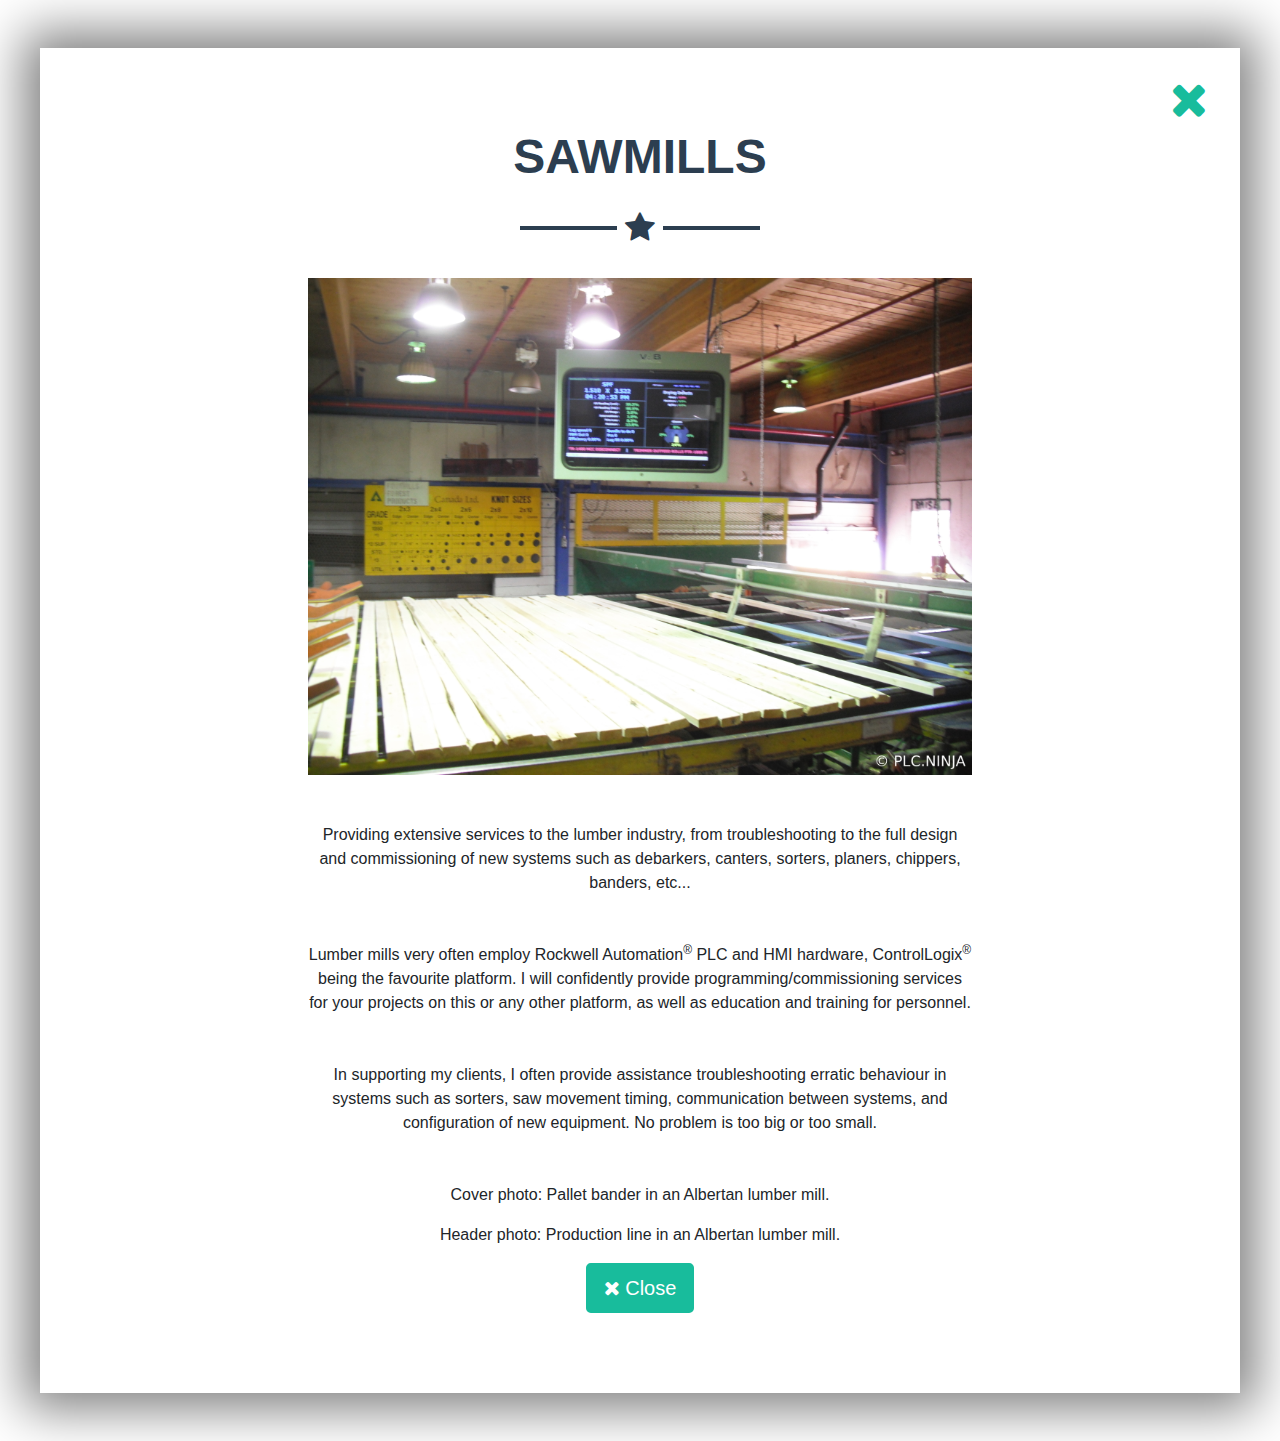
<file: www/sawmills.html>
<!DOCTYPE html>
<html lang="en">

<head>

    <meta charset="utf-8">
    <meta name="viewport" content="width=device-width, initial-scale=1, shrink-to-fit=no">
    <meta name="description" content="">
    <meta name="author" content="">

    <title>PLC NINJA</title>

    <!-- Bootstrap core CSS -->
    <link href="vendor/bootstrap/css/bootstrap.min.css" rel="stylesheet">

    <!-- Custom fonts for this template -->
    <link href="vendor/font-awesome/css/font-awesome.min.css" rel="stylesheet" type="text/css">

    <!-- Plugin CSS -->
    <link href="vendor/magnific-popup/magnific-popup.css" rel="stylesheet" type="text/css">

    <!-- Custom styles for this template -->
    <link href="css/freelancer.min.css" rel="stylesheet">
    <link rel="icon" type="image/png" href="img/favicon.png"/>

</head>

<body id="page-top">

<!-- Portfolio Modal Sawmills-->
<div class="portfolio-modal" id="portfolio-modal-sawmills">
    <div class="portfolio-modal-dialog bg-white">
        <a class="close-button d-none d-md-block portfolio-modal-dismiss" href="index.html#portfolio">
            <i class="fa fa-3x fa-times"></i>
        </a>
        <div class="container text-center">
            <div class="row">
                <div class="col-lg-8 mx-auto">
                    <h2 class="text-secondary text-uppercase mb-0">Sawmills</h2>
                    <hr class="star-dark mb-5">
                    <img class="img-fluid mb-5" src="img/portfolio/lumber_line.jpg" alt="">
                    <p class="mb-5">Providing extensive services to the lumber industry, from troubleshooting to the full design and commissioning of new systems such as debarkers, canters, sorters, planers, chippers, banders, etc...</p>
                    <p class="mb-5">Lumber mills very often employ Rockwell Automation<sup>&reg;</sup> PLC and HMI hardware, ControlLogix<sup>&reg;</sup> being the favourite platform. I will confidently provide programming/commissioning services for your projects on this or any other platform, as well as education and training for personnel.</p>
                    <p class="mb-5">In supporting my clients, I often provide assistance troubleshooting erratic behaviour in systems such as sorters, saw movement timing, communication between systems, and configuration of new equipment. No problem is too big or too small.</p>
                    <p>Cover photo: Pallet bander in an Albertan lumber mill.</p>
                    <p>Header photo: Production line in an Albertan lumber mill.</p>
                    <a class="btn btn-primary btn-lg rounded-pill portfolio-modal-dismiss" href="index.html#portfolio">
                        <i class="fa fa-close"></i>
                        Close</a>
                </div>
            </div>
        </div>
    </div>
</div>


</body>

</html>
</file>
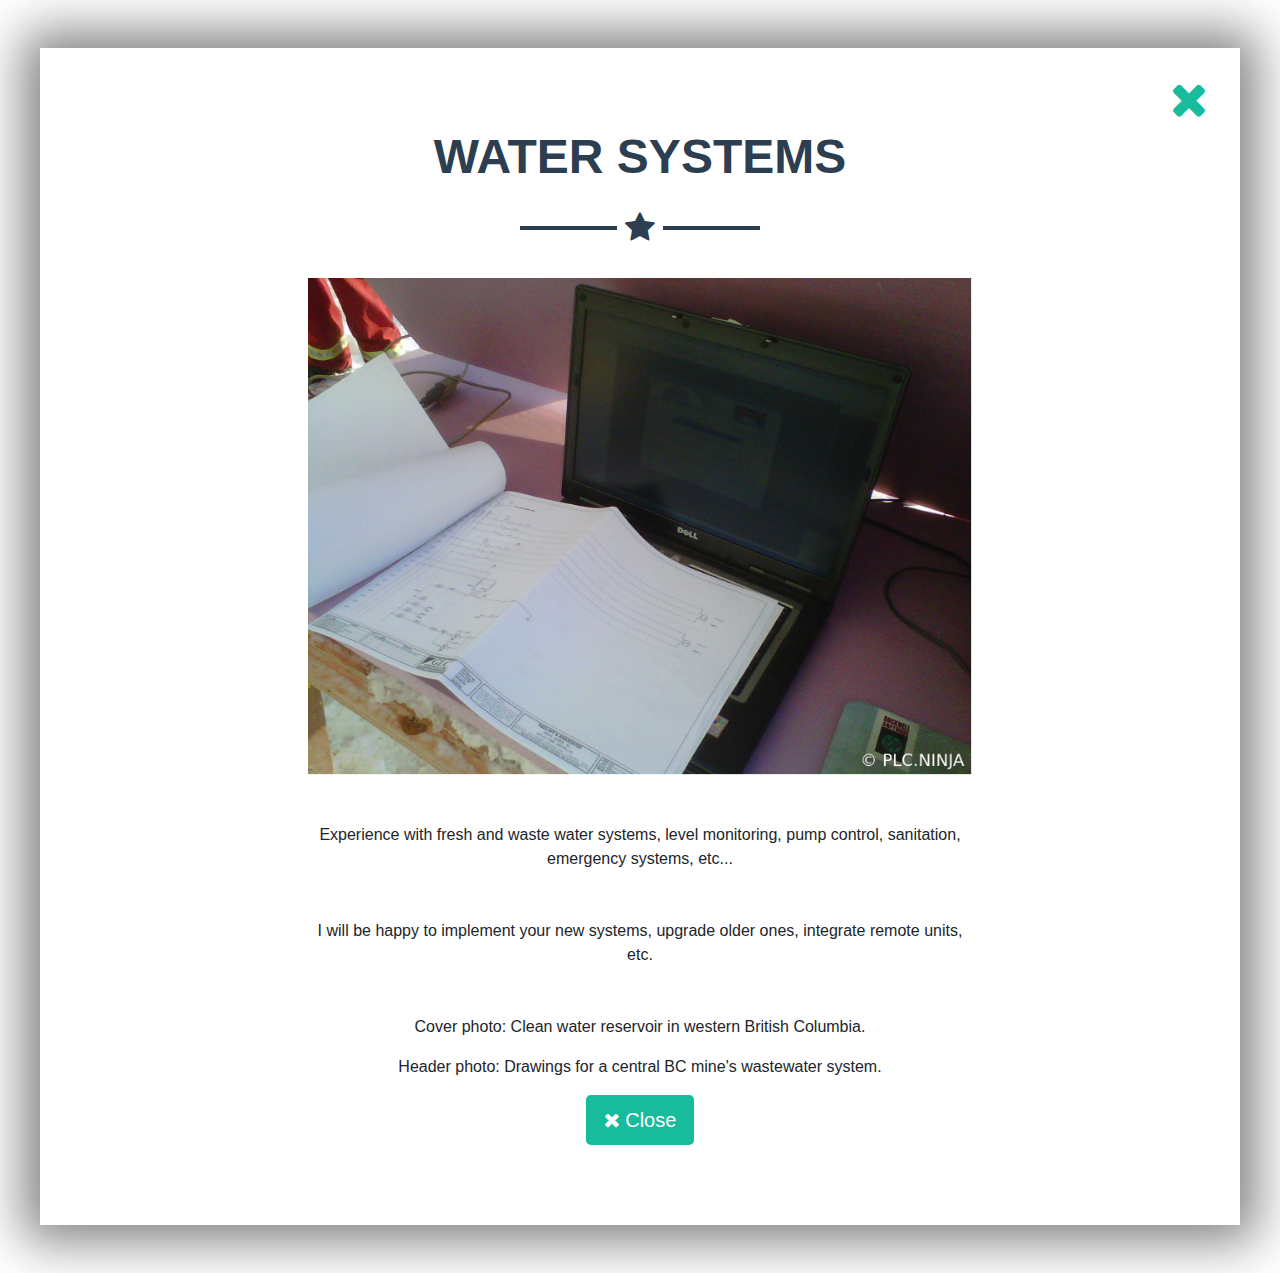
<file: www/water.html>
<!DOCTYPE html>
<html lang="en">

<head>

    <meta charset="utf-8">
    <meta name="viewport" content="width=device-width, initial-scale=1, shrink-to-fit=no">
    <meta name="description" content="">
    <meta name="author" content="">

    <title>PLC NINJA</title>

    <!-- Bootstrap core CSS -->
    <link href="vendor/bootstrap/css/bootstrap.min.css" rel="stylesheet">

    <!-- Custom fonts for this template -->
    <link href="vendor/font-awesome/css/font-awesome.min.css" rel="stylesheet" type="text/css">

    <!-- Plugin CSS -->
    <link href="vendor/magnific-popup/magnific-popup.css" rel="stylesheet" type="text/css">

    <!-- Custom styles for this template -->
    <link href="css/freelancer.min.css" rel="stylesheet">
    <link rel="icon" type="image/png" href="img/favicon.png"/>

</head>

<body id="page-top">

<!-- Portfolio Modal Water-->
<div class="portfolio-modal" id="portfolio-modal-water">
    <div class="portfolio-modal-dialog bg-white">
        <a class="close-button d-none d-md-block portfolio-modal-dismiss" href="index.html#portfolio">
            <i class="fa fa-3x fa-times"></i>
        </a>
        <div class="container text-center">
            <div class="row">
                <div class="col-lg-8 mx-auto">
                    <h2 class="text-secondary text-uppercase mb-0">Water Systems</h2>
                    <hr class="star-dark mb-5">
                    <img class="img-fluid mb-5" src="img/portfolio/drawings.jpg" alt="">
                    <p class="mb-5">Experience with fresh and waste water systems, level monitoring, pump control, sanitation, emergency systems, etc...</p>
                    <p class="mb-5">I will be happy to implement your new systems, upgrade older ones, integrate remote units, etc.</p>
                    <p>Cover photo: Clean water reservoir in western British Columbia.</p>
                    <p>Header photo: Drawings for a central BC mine's wastewater system.</p>
                    <a class="btn btn-primary btn-lg rounded-pill portfolio-modal-dismiss" href="index.html#portfolio">
                        <i class="fa fa-close"></i>
                        Close</a>
                </div>
            </div>
        </div>
    </div>
</div>


</body>

</html>
</file>
<file: www/css/freelancer.min.css>
body{font-family:Arial}h1,h2,h3,h4,h5,h6{font-weight:700;font-family:Arial}hr.star-dark,hr.star-light{max-width:15rem;padding:0;text-align:center;border:none;border-top:solid .25rem;margin-top:2.5rem;margin-bottom:2.5rem}hr.star-dark:after,hr.star-light:after{position:relative;top:-.8em;display:inline-block;padding:0 .25em;content:'\f005';font-family:FontAwesome;font-size:2em}hr.star-light{border-color:#fff}hr.star-light:after{color:#fff;background-color:#18bc9c}hr.star-dark{border-color:#2c3e50}hr.star-dark:after{color:#2c3e50;background-color:#fff}section{padding:6rem 0}section h2{font-size:2.25rem;line-height:2rem}@media (min-width:992px){section h2{font-size:3rem;line-height:2.5rem}}.btn-xl{padding:1rem 1.75rem;font-size:1.25rem}.btn-social{width:3.25rem;height:3.25rem;font-size:1.25rem;line-height:2rem}.scroll-to-top{z-index:1042;right:1rem;bottom:1rem;display:none}.scroll-to-top a{width:3.5rem;height:3.5rem;background-color:rgba(33,37,41,.5);line-height:3.1rem}#mainNav{padding-top:1rem;padding-bottom:1rem;font-weight:700;font-family:Arial}#mainNav .navbar-brand{color:#fff}#mainNav .navbar-nav{margin-top:1rem;letter-spacing:.0625rem}#mainNav .navbar-nav li.nav-item a.nav-link{color:#fff}#mainNav .navbar-nav li.nav-item a.nav-link:hover{color:#18bc9c}#mainNav .navbar-nav li.nav-item a.nav-link:active,#mainNav .navbar-nav li.nav-item a.nav-link:focus{color:#fff}#mainNav .navbar-nav li.nav-item a.nav-link.active{color:#18bc9c}#mainNav .navbar-toggler{font-size:80%;padding:.8rem}@media (min-width:992px){#mainNav{padding-top:1.5rem;padding-bottom:1.5rem;-webkit-transition:padding-top .3s,padding-bottom .3s;-moz-transition:padding-top .3s,padding-bottom .3s;transition:padding-top .3s,padding-bottom .3s}#mainNav .navbar-brand{font-size:2em;-webkit-transition:font-size .3s;-moz-transition:font-size .3s;transition:font-size .3s}#mainNav .navbar-nav{margin-top:0}#mainNav .navbar-nav>li.nav-item>a.nav-link.active{color:#fff;background:#18bc9c}#mainNav .navbar-nav>li.nav-item>a.nav-link.active:active,#mainNav .navbar-nav>li.nav-item>a.nav-link.active:focus,#mainNav .navbar-nav>li.nav-item>a.nav-link.active:hover{color:#fff;background:#18bc9c}#mainNav.navbar-shrink{padding-top:.5rem;padding-bottom:.5rem}#mainNav.navbar-shrink .navbar-brand{font-size:1.5em}}header.masthead{padding-top:calc(6rem + 72px);padding-bottom:6rem}header.masthead h1{font-size:3rem;line-height:3rem}header.masthead h2{font-size:1.3rem;font-family:Lato}@media (min-width:992px){header.masthead{padding-top:calc(6rem + 106px);padding-bottom:6rem}header.masthead h1{font-size:4.75em;line-height:4rem}header.masthead h2{font-size:1.75em}}.portfolio{margin-bottom:-15px}.portfolio .portfolio-item{position:relative;display:block;max-width:25rem;margin-bottom:15px}.portfolio .portfolio-item .portfolio-item-caption{-webkit-transition:all ease .5s;-moz-transition:all ease .5s;transition:all ease .5s;opacity:0;background-color:rgba(24,188,156,.9)}.portfolio .portfolio-item .portfolio-item-caption:hover{opacity:1}.portfolio .portfolio-item .portfolio-item-caption .portfolio-item-caption-content{font-size:1.5rem}@media (min-width:576px){.portfolio{margin-bottom:-30px}.portfolio .portfolio-item{margin-bottom:30px}}.portfolio-modal .portfolio-modal-dialog{padding:3rem 1rem;min-height:calc(100vh - 2rem);margin:1rem calc(1rem - 8px);position:relative;z-index:2;-moz-box-shadow:0 0 3rem 1rem rgba(0,0,0,.5);-webkit-box-shadow:0 0 3rem 1rem rgba(0,0,0,.5);box-shadow:0 0 3rem 1rem rgba(0,0,0,.5)}.portfolio-modal .portfolio-modal-dialog .close-button{position:absolute;top:2rem;right:2rem}.portfolio-modal .portfolio-modal-dialog .close-button i{line-height:38px}.portfolio-modal .portfolio-modal-dialog h2{font-size:2rem}@media (min-width:768px){.portfolio-modal .portfolio-modal-dialog{min-height:100vh;padding:5rem;margin:3rem calc(3rem - 8px)}.portfolio-modal .portfolio-modal-dialog h2{font-size:3rem}}.floating-label-form-group{position:relative;border-bottom:1px solid #e9ecef}.floating-label-form-group input,.floating-label-form-group textarea{font-size:1.5em;position:relative;z-index:1;padding-right:0;padding-left:0;resize:none;border:none;border-radius:0;background:0 0;box-shadow:none!important}.floating-label-form-group label{font-size:.85em;line-height:1.764705882em;position:relative;z-index:0;top:2em;display:block;margin:0;-webkit-transition:top .3s ease,opacity .3s ease;-moz-transition:top .3s ease,opacity .3s ease;-ms-transition:top .3s ease,opacity .3s ease;transition:top .3s ease,opacity .3s ease;vertical-align:middle;vertical-align:baseline;opacity:0}.floating-label-form-group:not(:first-child){padding-left:14px;border-left:1px solid #e9ecef}.floating-label-form-group-with-value label{top:0;opacity:1}.floating-label-form-group-with-focus label{color:#18bc9c}form .row:first-child .floating-label-form-group{border-top:1px solid #e9ecef}.footer{padding-top:5rem;padding-bottom:5rem;background-color:#2c3e50;color:#fff}.copyright{background-color:#1a252f}a{color:#18bc9c}a:active,a:focus,a:hover{color:#128f76}.btn{border-width:2px}.bg-primary{background-color:#18bc9c!important}.bg-secondary{background-color:#2c3e50!important}.text-primary{color:#18bc9c!important}.text-secondary{color:#2c3e50!important}.btn-primary{background-color:#18bc9c;border-color:#18bc9c}.btn-primary:active,.btn-primary:focus,.btn-primary:hover{background-color:#128f76;border-color:#128f76}.btn-secondary{background-color:#2c3e50;border-color:#2c3e50}.btn-secondary:active,.btn-secondary:focus,.btn-secondary:hover{background-color:#1a252f;border-color:#1a252f}
</file>
<file: www/original-template/css/freelancer.min.css>
body{font-family:Lato}h1,h2,h3,h4,h5,h6{font-weight:700;font-family:Montserrat}hr.star-dark,hr.star-light{max-width:15rem;padding:0;text-align:center;border:none;border-top:solid .25rem;margin-top:2.5rem;margin-bottom:2.5rem}hr.star-dark:after,hr.star-light:after{position:relative;top:-.8em;display:inline-block;padding:0 .25em;content:'\f005';font-family:FontAwesome;font-size:2em}hr.star-light{border-color:#fff}hr.star-light:after{color:#fff;background-color:#18bc9c}hr.star-dark{border-color:#2c3e50}hr.star-dark:after{color:#2c3e50;background-color:#fff}section{padding:6rem 0}section h2{font-size:2.25rem;line-height:2rem}@media (min-width:992px){section h2{font-size:3rem;line-height:2.5rem}}.btn-xl{padding:1rem 1.75rem;font-size:1.25rem}.btn-social{width:3.25rem;height:3.25rem;font-size:1.25rem;line-height:2rem}.scroll-to-top{z-index:1042;right:1rem;bottom:1rem;display:none}.scroll-to-top a{width:3.5rem;height:3.5rem;background-color:rgba(33,37,41,.5);line-height:3.1rem}#mainNav{padding-top:1rem;padding-bottom:1rem;font-weight:700;font-family:Montserrat}#mainNav .navbar-brand{color:#fff}#mainNav .navbar-nav{margin-top:1rem;letter-spacing:.0625rem}#mainNav .navbar-nav li.nav-item a.nav-link{color:#fff}#mainNav .navbar-nav li.nav-item a.nav-link:hover{color:#18bc9c}#mainNav .navbar-nav li.nav-item a.nav-link:active,#mainNav .navbar-nav li.nav-item a.nav-link:focus{color:#fff}#mainNav .navbar-nav li.nav-item a.nav-link.active{color:#18bc9c}#mainNav .navbar-toggler{font-size:80%;padding:.8rem}@media (min-width:992px){#mainNav{padding-top:1.5rem;padding-bottom:1.5rem;-webkit-transition:padding-top .3s,padding-bottom .3s;-moz-transition:padding-top .3s,padding-bottom .3s;transition:padding-top .3s,padding-bottom .3s}#mainNav .navbar-brand{font-size:2em;-webkit-transition:font-size .3s;-moz-transition:font-size .3s;transition:font-size .3s}#mainNav .navbar-nav{margin-top:0}#mainNav .navbar-nav>li.nav-item>a.nav-link.active{color:#fff;background:#18bc9c}#mainNav .navbar-nav>li.nav-item>a.nav-link.active:active,#mainNav .navbar-nav>li.nav-item>a.nav-link.active:focus,#mainNav .navbar-nav>li.nav-item>a.nav-link.active:hover{color:#fff;background:#18bc9c}#mainNav.navbar-shrink{padding-top:.5rem;padding-bottom:.5rem}#mainNav.navbar-shrink .navbar-brand{font-size:1.5em}}header.masthead{padding-top:calc(6rem + 72px);padding-bottom:6rem}header.masthead h1{font-size:3rem;line-height:3rem}header.masthead h2{font-size:1.3rem;font-family:Lato}@media (min-width:992px){header.masthead{padding-top:calc(6rem + 106px);padding-bottom:6rem}header.masthead h1{font-size:4.75em;line-height:4rem}header.masthead h2{font-size:1.75em}}.portfolio{margin-bottom:-15px}.portfolio .portfolio-item{position:relative;display:block;max-width:25rem;margin-bottom:15px}.portfolio .portfolio-item .portfolio-item-caption{-webkit-transition:all ease .5s;-moz-transition:all ease .5s;transition:all ease .5s;opacity:0;background-color:rgba(24,188,156,.9)}.portfolio .portfolio-item .portfolio-item-caption:hover{opacity:1}.portfolio .portfolio-item .portfolio-item-caption .portfolio-item-caption-content{font-size:1.5rem}@media (min-width:576px){.portfolio{margin-bottom:-30px}.portfolio .portfolio-item{margin-bottom:30px}}.portfolio-modal .portfolio-modal-dialog{padding:3rem 1rem;min-height:calc(100vh - 2rem);margin:1rem calc(1rem - 8px);position:relative;z-index:2;-moz-box-shadow:0 0 3rem 1rem rgba(0,0,0,.5);-webkit-box-shadow:0 0 3rem 1rem rgba(0,0,0,.5);box-shadow:0 0 3rem 1rem rgba(0,0,0,.5)}.portfolio-modal .portfolio-modal-dialog .close-button{position:absolute;top:2rem;right:2rem}.portfolio-modal .portfolio-modal-dialog .close-button i{line-height:38px}.portfolio-modal .portfolio-modal-dialog h2{font-size:2rem}@media (min-width:768px){.portfolio-modal .portfolio-modal-dialog{min-height:100vh;padding:5rem;margin:3rem calc(3rem - 8px)}.portfolio-modal .portfolio-modal-dialog h2{font-size:3rem}}.floating-label-form-group{position:relative;border-bottom:1px solid #e9ecef}.floating-label-form-group input,.floating-label-form-group textarea{font-size:1.5em;position:relative;z-index:1;padding-right:0;padding-left:0;resize:none;border:none;border-radius:0;background:0 0;box-shadow:none!important}.floating-label-form-group label{font-size:.85em;line-height:1.764705882em;position:relative;z-index:0;top:2em;display:block;margin:0;-webkit-transition:top .3s ease,opacity .3s ease;-moz-transition:top .3s ease,opacity .3s ease;-ms-transition:top .3s ease,opacity .3s ease;transition:top .3s ease,opacity .3s ease;vertical-align:middle;vertical-align:baseline;opacity:0}.floating-label-form-group:not(:first-child){padding-left:14px;border-left:1px solid #e9ecef}.floating-label-form-group-with-value label{top:0;opacity:1}.floating-label-form-group-with-focus label{color:#18bc9c}form .row:first-child .floating-label-form-group{border-top:1px solid #e9ecef}.footer{padding-top:5rem;padding-bottom:5rem;background-color:#2c3e50;color:#fff}.copyright{background-color:#1a252f}a{color:#18bc9c}a:active,a:focus,a:hover{color:#128f76}.btn{border-width:2px}.bg-primary{background-color:#18bc9c!important}.bg-secondary{background-color:#2c3e50!important}.text-primary{color:#18bc9c!important}.text-secondary{color:#2c3e50!important}.btn-primary{background-color:#18bc9c;border-color:#18bc9c}.btn-primary:active,.btn-primary:focus,.btn-primary:hover{background-color:#128f76;border-color:#128f76}.btn-secondary{background-color:#2c3e50;border-color:#2c3e50}.btn-secondary:active,.btn-secondary:focus,.btn-secondary:hover{background-color:#1a252f;border-color:#1a252f}
</file>
